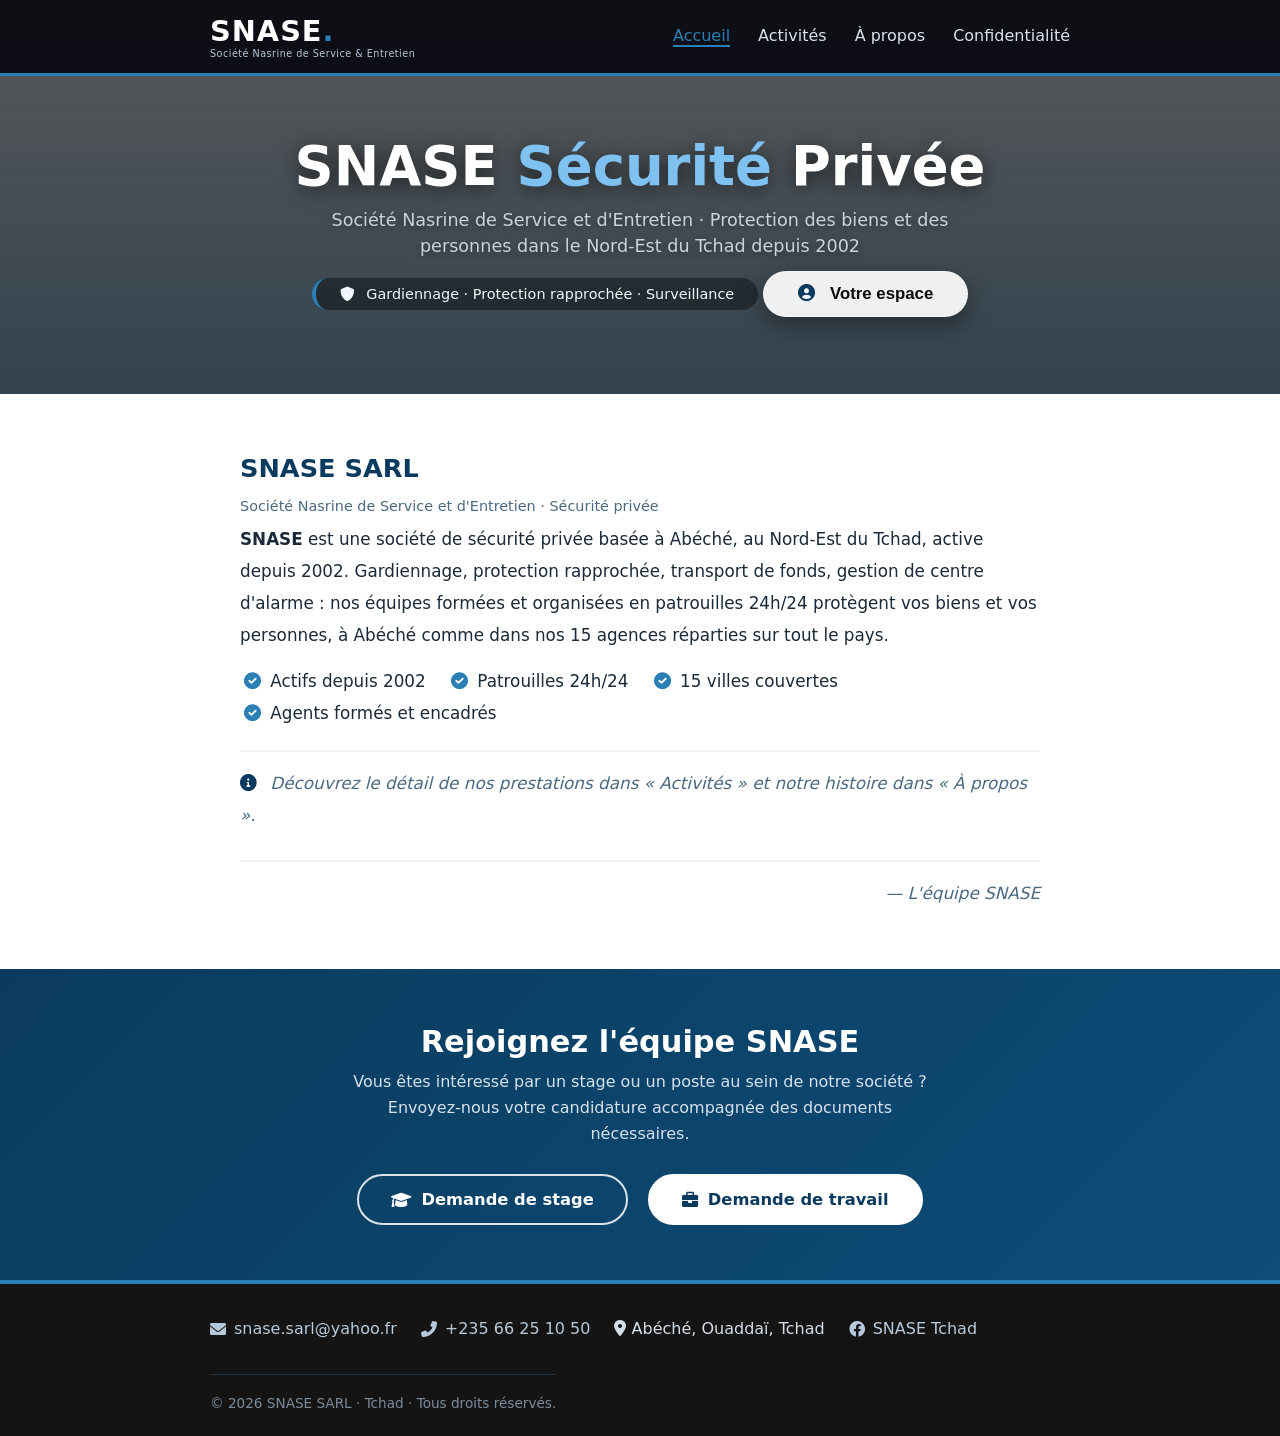
<file: index.html>
<!DOCTYPE html>
<html lang="fr">
<head>
    <meta charset="UTF-8" />
    <meta name="viewport" content="width=device-width, initial-scale=1.0, maximum-scale=1.5" />
    <title>SNASE SARL · Sécurité & Services Tchad</title>
    <link rel="stylesheet" href="https://cdnjs.cloudflare.com/ajax/libs/font-awesome/6.0.0-beta3/css/all.min.css" />
    <meta name="description" content="SNASE SARL, société de sécurité privée basée à Abéché, Tchad, active depuis 2002. Gardiennage, protection rapprochée, transport de fonds, centre d'alarme. 15 agences dans tout le pays." />
<link rel="canonical" href="https://www.snase.org/index.html" />
<meta name="robots" content="index, follow" />

<meta property="og:type" content="website" />
<meta property="og:title" content="SNASE SARL · Sécurité privée au Tchad depuis 2002" />
<meta property="og:description" content="Gardiennage, protection rapprochée, transport de fonds. 15 agences réparties sur tout le Tchad." />
<meta property="og:url" content="https://www.snase.org/index.html" />
<meta property="og:locale" content="fr_TD" />
<meta property="og:image" content="https://www.snase.org/images/icon.png" />

<link rel="icon" href="/favicon.ico" />
    <style>
        /* ===== RESET ===== */
        * {
            margin: 0;
            padding: 0;
            box-sizing: border-box;
        }
        body {
            font-family: 'Segoe UI', Roboto, system-ui, sans-serif;
            background: #ffffff;
            color: #1a2a38;
            min-height: 100vh;
            overflow-x: hidden;
        }
        a {
            text-decoration: none;
            color: inherit;
        }
        .container {
            max-width: 900px;
            margin: 0 auto;
            padding: 0 20px;
        }

        :root {
            --bleu-snase: #0a3b5e;
            --bleu-clair: #2a7fb5;
            --noir: #0b0b0f;
            --blanc: #ffffff;
        }

        /* ============================================================
                   HERO AVEC PETIT BACKGROUND IMAGE
                   ============================================================ */
        .hero-bg {
            background: linear-gradient(rgba(0, 0, 0, 0.65), rgba(0, 20, 35, 0.80)),
                        url('https://images.unsplash.com/photo-1504384308090-c894fdcc538d?ixlib=rb-4.0.3&auto=format&fit=crop&w=1600&q=80') center/cover no-repeat;
            background-size: cover;
            background-position: center;
        }

        /* ===== NAVBAR ===== */
        .navbar {
            background: rgba(8, 8, 16, 0.92);
            backdrop-filter: blur(6px);
            padding: 14px 0;
            border-bottom: 3px solid var(--bleu-clair);
            position: sticky;
            top: 0;
            z-index: 1000;
        }
        .navbar .container {
            display: flex;
            justify-content: space-between;
            align-items: center;
        }
        .logo {
            font-size: 1.8rem;
            font-weight: 700;
            color: white;
            letter-spacing: 1px;
        }
        .logo span {
            color: var(--bleu-clair);
        }
        .logo small {
            font-size: 0.6rem;
            font-weight: 400;
            color: #b6c9db;
            display: block;
            letter-spacing: 0.5px;
        }

        .nav-links-desktop {
            display: flex;
            gap: 28px;
            font-weight: 500;
            color: #d6e2ed;
        }
        .nav-links-desktop a {
            transition: color 0.2s;
            font-size: 1rem;
        }
        .nav-links-desktop a:hover {
            color: white;
        }
        .nav-links-desktop a.active {
            color: var(--bleu-clair);
            border-bottom: 2px solid var(--bleu-clair);
        }

        .hamburger {
            display: none;
            flex-direction: column;
            gap: 5px;
            cursor: pointer;
            background: transparent;
            border: none;
            padding: 8px 4px;
            z-index: 1001;
        }
        .hamburger span {
            display: block;
            width: 28px;
            height: 3px;
            background: white;
            border-radius: 4px;
            transition: 0.3s ease;
        }

        /* ===== DRAWER ===== */
        .drawer-overlay {
            position: fixed;
            top: 0;
            left: 0;
            width: 100%;
            height: 100%;
            background: rgba(0, 0, 0, 0.6);
            backdrop-filter: blur(4px);
            z-index: 2000;
            opacity: 0;
            visibility: hidden;
            transition: opacity 0.3s ease, visibility 0.3s ease;
        }
        .drawer-overlay.active {
            opacity: 1;
            visibility: visible;
        }

        .drawer {
            position: fixed;
            top: 0;
            left: -340px;
            width: 320px;
            height: 100%;
            background: rgba(8, 12, 22, 0.98);
            backdrop-filter: blur(16px);
            box-shadow: 4px 0 40px rgba(0, 0, 0, 0.8);
            z-index: 2001;
            padding: 40px 28px 30px;
            transition: left 0.35s cubic-bezier(0.4, 0, 0.2, 1);
            display: flex;
            flex-direction: column;
            border-right: 3px solid var(--bleu-clair);
        }
        .drawer.open {
            left: 0;
        }

        .drawer .drawer-header {
            display: flex;
            justify-content: space-between;
            align-items: center;
            margin-bottom: 32px;
            padding-bottom: 16px;
            border-bottom: 2px solid rgba(42, 127, 181, 0.2);
        }
        .drawer .drawer-header .drawer-logo {
            font-size: 1.6rem;
            font-weight: 700;
            color: white;
        }
        .drawer .drawer-header .drawer-logo span {
            color: var(--bleu-clair);
        }
        .drawer .drawer-close {
            font-size: 2.2rem;
            color: white;
            cursor: pointer;
            background: transparent;
            border: none;
            transition: transform 0.2s;
        }
        .drawer .drawer-close:hover {
            transform: rotate(90deg);
        }

        .drawer .drawer-links {
            display: flex;
            flex-direction: column;
            gap: 8px;
            flex: 1;
        }
        .drawer .drawer-links a {
            color: #c8d6e5;
            font-size: 1.15rem;
            font-weight: 500;
            padding: 14px 16px;
            border-radius: 12px;
            transition: background 0.2s, color 0.2s, padding-left 0.2s;
            display: flex;
            align-items: center;
            gap: 14px;
        }
        .drawer .drawer-links a i {
            width: 24px;
            color: var(--bleu-clair);
            font-size: 1.2rem;
        }
        .drawer .drawer-links a:hover {
            background: rgba(42, 127, 181, 0.15);
            color: white;
            padding-left: 22px;
        }
        .drawer .drawer-links a.active {
            background: rgba(42, 127, 181, 0.2);
            color: var(--bleu-clair);
        }

        .drawer .drawer-footer {
            margin-top: auto;
            padding-top: 20px;
            border-top: 1px solid rgba(255, 255, 255, 0.06);
            color: #7a8b9c;
        }
        .drawer .drawer-footer .drawer-contact {
            font-size: 0.85rem;
            line-height: 1.8;
        }
        .drawer .drawer-footer .drawer-contact i {
            width: 20px;
            color: var(--bleu-clair);
        }
        .drawer .drawer-footer .drawer-social {
            display: flex;
            gap: 18px;
            margin-top: 12px;
        }
        .drawer .drawer-footer .drawer-social a {
            color: #b6c9db;
            font-size: 1.4rem;
            transition: color 0.2s, transform 0.2s;
        }
        .drawer .drawer-footer .drawer-social a:hover {
            color: var(--bleu-clair);
            transform: scale(1.1);
        }

        /* ============================================================
                   HERO : background image + texte + bouton espace
                   ============================================================ */
        .hero {
            padding: 60px 0 60px;
        }
        .hero-content {
            text-align: center;
            color: white;
            max-width: 800px;
            margin: 0 auto;
        }
        .hero-content h1 {
            font-size: 3.4rem;
            font-weight: 700;
            line-height: 1.15;
            text-shadow: 0 4px 20px rgba(0, 0, 0, 0.6);
            margin-bottom: 4px;
        }
        .hero-content h1 .highlight {
            color: #7fc1f0;
        }
        .hero-content .sous-titre {
            font-size: 1.1rem;
            opacity: 0.9;
            text-shadow: 0 2px 10px rgba(0, 0, 0, 0.5);
            line-height: 1.5;
            max-width: 650px;
            margin: 8px auto 12px;
            color: #d6e2ed;
        }
        .hero-badge {
            display: inline-block;
            background: rgba(0, 0, 0, 0.4);
            backdrop-filter: blur(4px);
            padding: 8px 24px;
            border-radius: 60px;
            border-left: 4px solid var(--bleu-clair);
            font-weight: 400;
            font-size: 0.9rem;
            color: #f0f6fc;
            margin-bottom: 24px;
        }

        .btn-espace-hero {
            display: inline-block;
            background: rgba(255, 255, 255, 0.92);
            backdrop-filter: blur(6px);
            color: var(--noir);
            border: 1px solid rgba(255, 255, 255, 0.3);
            padding: 12px 34px;
            border-radius: 60px;
            font-weight: 600;
            font-size: 1.05rem;
            cursor: pointer;
            transition: all 0.2s;
            box-shadow: 0 8px 24px rgba(0, 0, 0, 0.4);
        }
        .btn-espace-hero i {
            margin-right: 10px;
            color: var(--bleu-snase);
        }
        .btn-espace-hero:hover {
            background: white;
            transform: scale(1.03);
            box-shadow: 0 12px 32px rgba(0, 0, 0, 0.6);
        }

        /* ============================================================
                   CONTENU TEXTUEL : PUR TEXTE, SANS DIVS STYLISÉES
                   ============================================================ */
        .contenu-texte {
            padding: 50px 0 60px;
            background: #ffffff;
        }

        .contenu-texte .texte-content {
            max-width: 800px;
            margin: 0 auto;
            color: #1a2a38;
            line-height: 1.9;
            font-size: 1.05rem;
        }

        .contenu-texte .texte-content .nom-complet {
            font-size: 1.6rem;
            font-weight: 700;
            color: var(--bleu-snase);
            margin-bottom: 4px;
        }

        .contenu-texte .texte-content .nom-complet small {
            font-weight: 400;
            font-size: 0.9rem;
            color: #4a6a82;
            display: block;
        }

        .contenu-texte .texte-content h2 {
            font-size: 1.6rem;
            color: var(--bleu-snase);
            margin-top: 30px;
            margin-bottom: 12px;
            font-weight: 600;
        }

        .contenu-texte .texte-content p {
            margin-bottom: 14px;
        }

        .contenu-texte .texte-content ul {
            margin: 10px 0 16px 24px;
            list-style: none;
        }

        .contenu-texte .texte-content ul li {
            position: relative;
            padding-left: 20px;
            margin-bottom: 6px;
        }

        .contenu-texte .texte-content ul li::before {
            content: "▸";
            position: absolute;
            left: 0;
            color: var(--bleu-clair);
            font-weight: 700;
        }

        .contenu-texte .texte-content .caracteristiques {
            margin: 10px 0 16px;
            padding-left: 4px;
        }

        .contenu-texte .texte-content .caracteristiques span {
            display: inline-block;
            margin-right: 20px;
            font-weight: 500;
        }

        .contenu-texte .texte-content .caracteristiques span i {
            color: var(--bleu-clair);
            margin-right: 4px;
        }

        .contenu-texte .texte-content .info-fin {
            margin-top: 20px;
            padding-top: 16px;
            border-top: 2px solid #eef2f7;
            color: #4a6a82;
            font-style: italic;
        }

        .contenu-texte .texte-content .signature {
            margin-top: 28px;
            padding-top: 16px;
            border-top: 2px solid #eef2f7;
            font-style: italic;
            color: #4a6a82;
            text-align: right;
        }

        /* ============================================================
                   SECTION CANDIDATURE (STAGE / EMPLOI) — NOUVEAU
                   ============================================================ */
        .candidature-section {
            background: linear-gradient(135deg, var(--bleu-snase), #0d4d78);
            padding: 55px 0;
        }
        .candidature-section .container {
            text-align: center;
        }
        .candidature-section h2 {
            color: white;
            font-size: 1.9rem;
            font-weight: 700;
            margin-bottom: 10px;
        }
        .candidature-section p {
            color: #d6e2ed;
            max-width: 600px;
            margin: 0 auto 28px;
            font-size: 1rem;
            line-height: 1.6;
        }
        .candidature-buttons {
            display: flex;
            justify-content: center;
            gap: 20px;
            flex-wrap: wrap;
        }
        .btn-candidature {
            display: inline-flex;
            align-items: center;
            gap: 10px;
            padding: 14px 32px;
            border-radius: 60px;
            font-weight: 600;
            font-size: 1.02rem;
            cursor: pointer;
            transition: all 0.2s;
            border: 2px solid rgba(255, 255, 255, 0.85);
        }
        .btn-candidature.stage {
            background: transparent;
            color: white;
        }
        .btn-candidature.stage:hover {
            background: rgba(255, 255, 255, 0.12);
            transform: scale(1.03);
        }
        .btn-candidature.emploi {
            background: white;
            color: var(--bleu-snase);
            border-color: white;
        }
        .btn-candidature.emploi:hover {
            background: #f0f6fc;
            transform: scale(1.03);
            box-shadow: 0 10px 26px rgba(0, 0, 0, 0.3);
        }

        /* ============================================================
                   FOOTER
                   ============================================================ */
        .footer {
            background: rgba(0, 0, 0, 0.92);
            backdrop-filter: blur(5px);
            color: #d4dee8;
            padding: 35px 0 25px;
            border-top: 4px solid var(--bleu-clair);
        }
        .footer .container {
            display: flex;
            flex-wrap: wrap;
            justify-content: space-between;
            align-items: center;
            gap: 20px;
        }
        .footer-info {
            display: flex;
            flex-wrap: wrap;
            gap: 24px;
            align-items: center;
        }
        .footer-info a {
            color: #b6c9db;
            transition: 0.2s;
            display: inline-flex;
            align-items: center;
            gap: 8px;
        }
        .footer-info a:hover {
            color: white;
        }
        .footer-social {
            display: flex;
            gap: 20px;
        }
        .footer-social a {
            font-size: 1.7rem;
            color: #bbc9d6;
            transition: 0.2s;
        }
        .footer-social a:hover {
            color: var(--bleu-clair);
            transform: scale(1.1);
        }
        .footer-copy {
            width: 100%;
            text-align: center;
            margin-top: 16px;
            font-size: 0.85rem;
            border-top: 1px solid #25323f;
            padding-top: 20px;
            color: #7a8b9c;
        }

        /* ============================================================
                   RESPONSIVE
                   ============================================================ */
        @media (max-width: 768px) {
            .hamburger {
                display: flex;
            }
            .nav-links-desktop {
                display: none;
            }
            .hero-content h1 {
                font-size: 2.4rem;
            }
            .hero-content .sous-titre {
                font-size: 1rem;
            }
            .btn-espace-hero {
                padding: 10px 22px;
                font-size: 0.95rem;
            }
            .contenu-texte .texte-content {
                font-size: 0.95rem;
            }
            .contenu-texte .texte-content .nom-complet {
                font-size: 1.3rem;
            }
            .contenu-texte .texte-content h2 {
                font-size: 1.3rem;
            }
            .drawer {
                width: 290px;
                left: -310px;
            }
            .candidature-section h2 {
                font-size: 1.5rem;
            }
        }

        @media (max-width: 480px) {
            .hero-content h1 {
                font-size: 1.8rem;
            }
            .hero-content .sous-titre {
                font-size: 0.9rem;
            }
            .btn-espace-hero {
                padding: 8px 16px;
                font-size: 0.85rem;
            }
            .contenu-texte .texte-content {
                font-size: 0.9rem;
            }
            .contenu-texte .texte-content .nom-complet {
                font-size: 1.1rem;
            }
            .contenu-texte .texte-content h2 {
                font-size: 1.1rem;
            }
            .contenu-texte .texte-content ul {
                margin-left: 16px;
            }
            .contenu-texte .texte-content .caracteristiques span {
                display: block;
                margin-right: 0;
                margin-bottom: 4px;
            }
            .footer .container {
                flex-direction: column;
                align-items: center;
                text-align: center;
            }
            .footer-info {
                justify-content: center;
            }
            .drawer {
                width: 270px;
                left: -290px;
                padding: 28px 18px 24px;
            }
            .candidature-buttons {
                flex-direction: column;
                align-items: center;
            }
            .btn-candidature {
                width: 100%;
                max-width: 280px;
                justify-content: center;
            }
        }

        @media (min-width: 769px) {
            .drawer-overlay,
            .drawer {
                display: none !important;
            }
        }
    </style>
</head>
<body>

    <!-- ===== WRAPPER AVEC BACKGROUND IMAGE POUR LE HERO ===== -->
    <div class="hero-bg">

        <!-- ===== NAVBAR ===== -->
        <nav class="navbar">
            <div class="container">
                <div class="logo">
                    SNASE<span>.</span>
                    <small>Société Nasrine de Service &amp; Entretien</small>
                </div>
                <div class="nav-links-desktop">
                    <a href="index.html" class="active">Accueil</a>
                    <a href="activites.html">Activités</a>
                    <a href="apropos.html">À propos</a>
                    <a href="confidentialite.html">Confidentialité</a>
                </div>
                <button class="hamburger" id="hamburgerBtn" aria-label="Ouvrir le menu">
                    <span></span>
                    <span></span>
                    <span></span>
                </button>
            </div>
        </nav>

        <!-- ===== OVERLAY ===== -->
        <div class="drawer-overlay" id="drawerOverlay"></div>

        <!-- ===== DRAWER ===== -->
        <div class="drawer" id="drawer">
            <div class="drawer-header">
                <span class="drawer-logo">SNASE<span>.</span></span>
                <button class="drawer-close" id="drawerClose">&times;</button>
            </div>
            <div class="drawer-links">
                <a href="index.html" class="active"><i class="fas fa-home"></i> Accueil</a>
                <a href="activites.html"><i class="fas fa-shield-alt"></i> Activités</a>
                <a href="apropos.html"><i class="fas fa-info-circle"></i> À propos</a>
                <a href="confidentialite.html"><i class="fas fa-lock"></i> Confidentialité</a>
            </div>
            <div class="drawer-footer">
                <div class="drawer-contact">
                    <div><a href="mailto:snase.sarl@yahoo.fr"><i class="fas fa-envelope"></i> snase.sarl@yahoo.fr</a></div>
                    <div><a href="tel:+23566251050"><i class="fas fa-phone-alt"></i> +235 66 25 10 50</a></div>
                </div>
                <div class="drawer-social">
                    <a href="https://www.facebook.com/Snasesarl/"><i class="fab fa-facebook"></i></a>
                    
                   
                </div>
            </div>
        </div>

        <!-- ============================================================
                   HERO : background image + titre + bouton espace
                   ============================================================ -->
        <section class="hero">
            <div class="container hero-content">
                <h1>SNASE <span class="highlight">Sécurité</span> Privée</h1>
                <p class="sous-titre">
                    Société Nasrine de Service et d'Entretien · Protection des biens et des personnes
                    dans le Nord-Est du Tchad depuis 2002
                </p>
                <div class="hero-badge">
                    <i class="fas fa-shield-alt" style="margin-right: 8px;"></i>
                    Gardiennage · Protection rapprochée · Surveillance
                </div>
                <button class="btn-espace-hero" onclick="window.location.href='attendance.html'">
                    <i class="fas fa-user-circle"></i> Votre espace
                </button>
            </div>
        </section>

    </div>
    <!-- ===== FIN hero-bg ===== -->

    <!-- ============================================================
               CONTENU TEXTUEL : PUR TEXTE, SANS DIVS STYLISÉES
               ============================================================ -->
    <section class="contenu-texte">
        <div class="container">
            <div class="texte-content">

                <div class="nom-complet">
                    SNASE SARL
                    <small>Société Nasrine de Service et d'Entretien · Sécurité privée</small>
                </div>

                <p>
                    <strong>SNASE</strong> est une société de sécurité privée basée à Abéché, au
                    Nord-Est du Tchad, active depuis 2002. Gardiennage, protection rapprochée,
                    transport de fonds, gestion de centre d'alarme : nos équipes formées et
                    organisées en patrouilles 24h/24 protègent vos biens et vos personnes,
                    à Abéché comme dans nos 15 agences réparties sur tout le pays.
                </p>

                <div class="caracteristiques">
                    <span><i class="fas fa-check-circle"></i> Actifs depuis 2002</span>
                    <span><i class="fas fa-check-circle"></i> Patrouilles 24h/24</span>
                    <span><i class="fas fa-check-circle"></i> 15 villes couvertes</span>
                    <span><i class="fas fa-check-circle"></i> Agents formés et encadrés</span>
                </div>

                <div class="info-fin">
                    <i class="fas fa-info-circle" style="color: var(--bleu-snase); margin-right: 8px;"></i>
                    Découvrez le détail de nos prestations dans « Activités » et notre histoire dans « À propos ».
                </div>

                <div class="signature">
                    — L'équipe SNASE
                </div>

            </div>
        </div>
    </section>

    <!-- ============================================================
               SECTION CANDIDATURE : DEMANDE DE STAGE / DEMANDE DE TRAVAIL
               ============================================================ -->
    <section class="candidature-section">
        <div class="container">
            <h2>Rejoignez l'équipe SNASE</h2>
            <p>
                Vous êtes intéressé par un stage ou un poste au sein de notre société ?
                Envoyez-nous votre candidature accompagnée des documents nécessaires.
            </p>
            <div class="candidature-buttons">
                <a href="demande-stage.html" class="btn-candidature stage">
                    <i class="fas fa-graduation-cap"></i> Demande de stage
                </a>
                <a href="demande-emploi.html" class="btn-candidature emploi">
                    <i class="fas fa-briefcase"></i> Demande de travail
                </a>
            </div>
        </div>
    </section>

    <!-- ===== FOOTER ===== -->
    <footer class="footer">
        <div class="container">
            <div class="footer-info">
                <a href="mailto:snase.sarl@yahoo.fr"><i class="fas fa-envelope"></i> snase.sarl@yahoo.fr</a>
                <a href="tel:+23566251050"><i class="fas fa-phone-alt"></i> +235 66 25 10 50</a>
                <span><i class="fas fa-map-marker-alt"></i> Abéché, Ouaddaï, Tchad</span>
                <a href="https://www.facebook.com/Snasesarl/"><i class="fab fa-facebook"></i> SNASE Tchad</a>
            </div>
            <div class="footer-social">
               
                
            <div class="footer-copy">
                &copy; 2026 SNASE SARL · Tchad · Tous droits réservés.
            </div>
        </div>
    </footer>

    <script>
        // ===== DRAWER =====
        const hamburger = document.getElementById('hamburgerBtn');
        const drawer = document.getElementById('drawer');
        const overlay = document.getElementById('drawerOverlay');
        const closeBtn = document.getElementById('drawerClose');

        function openDrawer() {
            drawer.classList.add('open');
            overlay.classList.add('active');
            document.body.style.overflow = 'hidden';
        }

        function closeDrawer() {
            drawer.classList.remove('open');
            overlay.classList.remove('active');
            document.body.style.overflow = '';
        }

        hamburger.addEventListener('click', openDrawer);
        closeBtn.addEventListener('click', closeDrawer);
        overlay.addEventListener('click', closeDrawer);
        document.addEventListener('keydown', function(e) {
            if (e.key === 'Escape') closeDrawer();
        });
    </script>

</body>
</html>
</file>
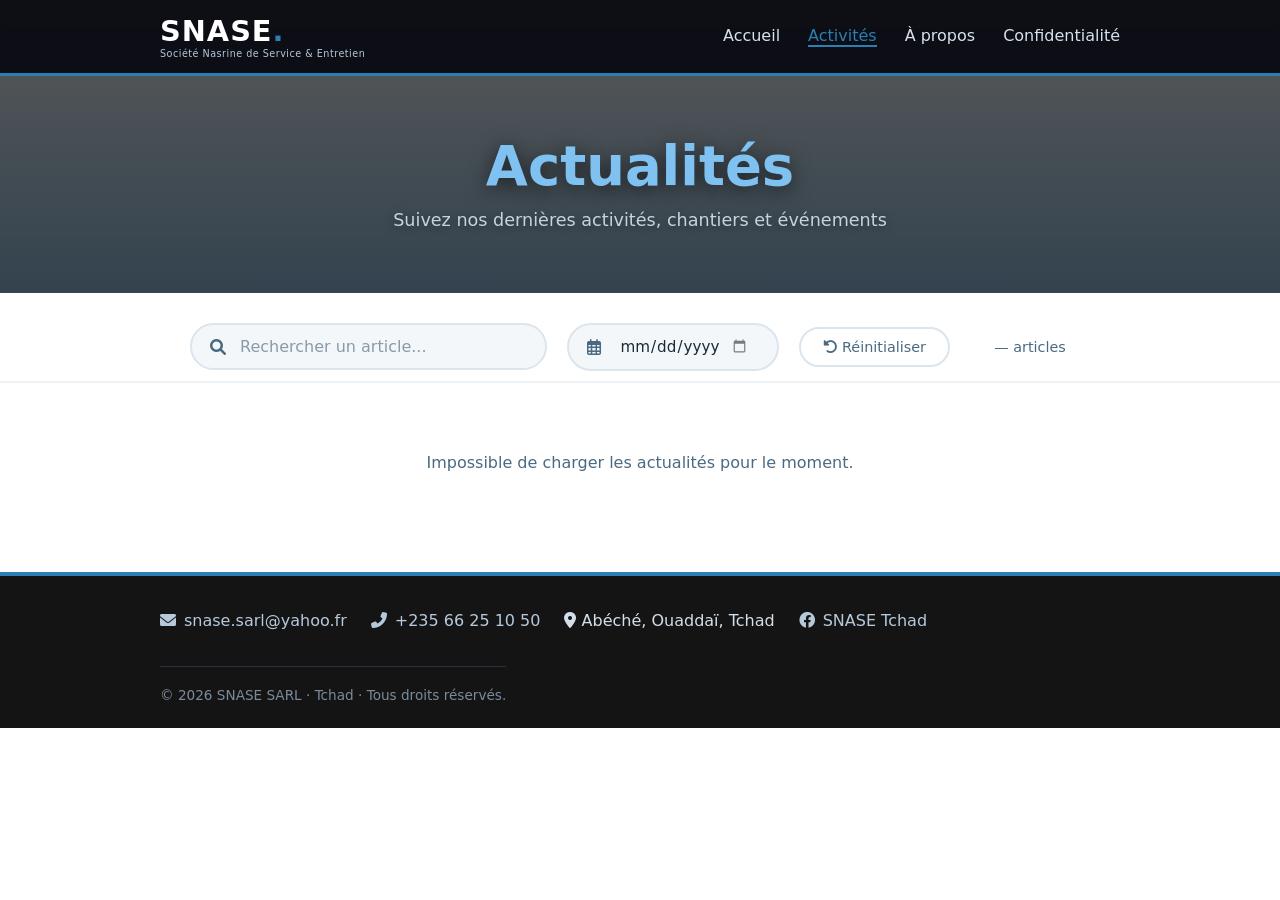
<file: activites.html>
<!DOCTYPE html>
<html lang="fr">
<head>
    <meta charset="UTF-8" />
    <meta name="viewport" content="width=device-width, initial-scale=1.0, maximum-scale=1.5" />
    <title>SNASE · Actualités</title>
    <link rel="stylesheet" href="https://cdnjs.cloudflare.com/ajax/libs/font-awesome/6.0.0-beta3/css/all.min.css" />
    <meta name="description" content="Découvrez les activités de SNASE SARL : gardiennage, patrouilles 24h/24, protection rapprochée et chantiers de sécurité au Tchad." />
<link rel="canonical" href="https://www.snase.org/activites.html" />
<meta name="robots" content="index, follow" />
<meta property="og:title" content="Activités · SNASE SARL" />
<meta property="og:description" content="Actualités et activités de la société de sécurité SNASE au Tchad." />
<meta property="og:url" content="https://www.snase.org/activites.html" />
<meta property="og:image" content="https://www.snase.org/images/icon.png" />
<link rel="icon" href="/favicon.ico" />
    <style>
        * {
            margin: 0;
            padding: 0;
            box-sizing: border-box;
        }
        body {
            font-family: 'Segoe UI', Roboto, system-ui, sans-serif;
            background: #ffffff;
            color: #1a2a38;
            min-height: 100vh;
            overflow-x: hidden;
        }
        a {
            text-decoration: none;
            color: inherit;
        }
        .container {
            max-width: 1000px;
            margin: 0 auto;
            padding: 0 20px;
        }

        :root {
            --bleu-snase: #0a3b5e;
            --bleu-clair: #2a7fb5;
            --noir: #0b0b0f;
            --blanc: #ffffff;
        }

        .hero-bg {
            background: linear-gradient(rgba(0, 0, 0, 0.65), rgba(0, 20, 35, 0.80)),
                        url('https://images.unsplash.com/photo-1504711434969-e33886168f5c?ixlib=rb-4.0.3&auto=format&fit=crop&w=1600&q=80') center/cover no-repeat;
            background-size: cover;
            background-position: center;
        }

        .navbar {
            background: rgba(8, 8, 16, 0.92);
            backdrop-filter: blur(6px);
            padding: 14px 0;
            border-bottom: 3px solid var(--bleu-clair);
            position: sticky;
            top: 0;
            z-index: 1000;
        }
        .navbar .container {
            display: flex;
            justify-content: space-between;
            align-items: center;
        }
        .logo {
            font-size: 1.8rem;
            font-weight: 700;
            color: white;
            letter-spacing: 1px;
        }
        .logo span {
            color: var(--bleu-clair);
        }
        .logo small {
            font-size: 0.6rem;
            font-weight: 400;
            color: #b6c9db;
            display: block;
            letter-spacing: 0.5px;
        }

        .nav-links-desktop {
            display: flex;
            gap: 28px;
            font-weight: 500;
            color: #d6e2ed;
        }
        .nav-links-desktop a {
            transition: color 0.2s;
            font-size: 1rem;
        }
        .nav-links-desktop a:hover {
            color: white;
        }
        .nav-links-desktop a.active {
            color: var(--bleu-clair);
            border-bottom: 2px solid var(--bleu-clair);
        }

        .hamburger {
            display: none;
            flex-direction: column;
            gap: 5px;
            cursor: pointer;
            background: transparent;
            border: none;
            padding: 8px 4px;
            z-index: 1001;
        }
        .hamburger span {
            display: block;
            width: 28px;
            height: 3px;
            background: white;
            border-radius: 4px;
            transition: 0.3s ease;
        }

        .drawer-overlay {
            position: fixed;
            top: 0;
            left: 0;
            width: 100%;
            height: 100%;
            background: rgba(0, 0, 0, 0.6);
            backdrop-filter: blur(4px);
            z-index: 2000;
            opacity: 0;
            visibility: hidden;
            transition: opacity 0.3s ease, visibility 0.3s ease;
        }
        .drawer-overlay.active {
            opacity: 1;
            visibility: visible;
        }

        .drawer {
            position: fixed;
            top: 0;
            left: -340px;
            width: 320px;
            height: 100%;
            background: rgba(8, 12, 22, 0.98);
            backdrop-filter: blur(16px);
            box-shadow: 4px 0 40px rgba(0, 0, 0, 0.8);
            z-index: 2001;
            padding: 40px 28px 30px;
            transition: left 0.35s cubic-bezier(0.4, 0, 0.2, 1);
            display: flex;
            flex-direction: column;
            border-right: 3px solid var(--bleu-clair);
        }
        .drawer.open {
            left: 0;
        }

        .drawer .drawer-header {
            display: flex;
            justify-content: space-between;
            align-items: center;
            margin-bottom: 32px;
            padding-bottom: 16px;
            border-bottom: 2px solid rgba(42, 127, 181, 0.2);
        }
        .drawer .drawer-header .drawer-logo {
            font-size: 1.6rem;
            font-weight: 700;
            color: white;
        }
        .drawer .drawer-header .drawer-logo span {
            color: var(--bleu-clair);
        }
        .drawer .drawer-close {
            font-size: 2.2rem;
            color: white;
            cursor: pointer;
            background: transparent;
            border: none;
            transition: transform 0.2s;
        }
        .drawer .drawer-close:hover {
            transform: rotate(90deg);
        }

        .drawer .drawer-links {
            display: flex;
            flex-direction: column;
            gap: 8px;
            flex: 1;
        }
        .drawer .drawer-links a {
            color: #c8d6e5;
            font-size: 1.15rem;
            font-weight: 500;
            padding: 14px 16px;
            border-radius: 12px;
            transition: background 0.2s, color 0.2s, padding-left 0.2s;
            display: flex;
            align-items: center;
            gap: 14px;
        }
        .drawer .drawer-links a i {
            width: 24px;
            color: var(--bleu-clair);
            font-size: 1.2rem;
        }
        .drawer .drawer-links a:hover {
            background: rgba(42, 127, 181, 0.15);
            color: white;
            padding-left: 22px;
        }
        .drawer .drawer-links a.active {
            background: rgba(42, 127, 181, 0.2);
            color: var(--bleu-clair);
        }

        .drawer .drawer-footer {
            margin-top: auto;
            padding-top: 20px;
            border-top: 1px solid rgba(255, 255, 255, 0.06);
            color: #7a8b9c;
        }
        .drawer .drawer-footer .drawer-contact {
            font-size: 0.85rem;
            line-height: 1.8;
        }
        .drawer .drawer-footer .drawer-contact i {
            width: 20px;
            color: var(--bleu-clair);
        }
        .drawer .drawer-footer .drawer-social {
            display: flex;
            gap: 18px;
            margin-top: 12px;
        }
        .drawer .drawer-footer .drawer-social a {
            color: #b6c9db;
            font-size: 1.4rem;
            transition: color 0.2s, transform 0.2s;
        }
        .drawer .drawer-footer .drawer-social a:hover {
            color: var(--bleu-clair);
            transform: scale(1.1);
        }

        .hero {
            padding: 60px 0 60px;
        }
        .hero-content {
            text-align: center;
            color: white;
            max-width: 800px;
            margin: 0 auto;
        }
        .hero-content h1 {
            font-size: 3.4rem;
            font-weight: 700;
            line-height: 1.15;
            text-shadow: 0 4px 20px rgba(0, 0, 0, 0.6);
            margin-bottom: 4px;
        }
        .hero-content h1 .highlight {
            color: #7fc1f0;
        }
        .hero-content .sous-titre {
            font-size: 1.1rem;
            opacity: 0.9;
            text-shadow: 0 2px 10px rgba(0, 0, 0, 0.5);
            line-height: 1.5;
            max-width: 650px;
            margin: 8px auto 0;
            color: #d6e2ed;
        }

        /* ============================================================
                   FILTRES (recherche + date)
                   ============================================================ */
        .filtres {
            padding: 30px 0 10px;
            background: #ffffff;
            border-bottom: 2px solid #eef2f7;
        }

        .filtres .filtres-container {
            max-width: 900px;
            margin: 0 auto;
            display: flex;
            flex-wrap: wrap;
            gap: 16px 20px;
            align-items: center;
            justify-content: center;
        }

        .filtres .filtres-container .search-box {
            flex: 2 1 280px;
            display: flex;
            align-items: center;
            background: #f4f7fa;
            border: 2px solid #dce4ec;
            border-radius: 40px;
            padding: 0 18px;
            transition: border-color 0.2s;
        }

        .filtres .filtres-container .search-box:focus-within {
            border-color: var(--bleu-clair);
        }

        .filtres .filtres-container .search-box i {
            color: #4a6a82;
            font-size: 1rem;
        }

        .filtres .filtres-container .search-box input {
            border: none;
            background: transparent;
            padding: 12px 14px;
            font-size: 1rem;
            font-family: inherit;
            width: 100%;
            outline: none;
            color: #1a2a38;
        }

        .filtres .filtres-container .search-box input::placeholder {
            color: #8a9aa8;
        }

        .filtres .filtres-container .date-filter {
            display: flex;
            align-items: center;
            gap: 8px;
            background: #f4f7fa;
            border: 2px solid #dce4ec;
            border-radius: 40px;
            padding: 0 18px;
            transition: border-color 0.2s;
        }

        .filtres .filtres-container .date-filter:focus-within {
            border-color: var(--bleu-clair);
        }

        .filtres .filtres-container .date-filter i {
            color: #4a6a82;
            font-size: 1rem;
        }

        .filtres .filtres-container .date-filter input {
            border: none;
            background: transparent;
            padding: 12px 10px;
            font-size: 0.95rem;
            font-family: inherit;
            outline: none;
            color: #1a2a38;
            width: 150px;
        }

        .filtres .filtres-container .date-filter input::-webkit-calendar-picker-indicator {
            opacity: 0.5;
            cursor: pointer;
        }

        .filtres .filtres-container .btn-reset {
            background: transparent;
            border: 2px solid #dce4ec;
            border-radius: 40px;
            padding: 10px 22px;
            font-size: 0.9rem;
            font-weight: 500;
            cursor: pointer;
            color: #4a6a82;
            transition: all 0.2s;
            font-family: inherit;
        }

        .filtres .filtres-container .btn-reset:hover {
            background: var(--bleu-snase);
            color: white;
            border-color: var(--bleu-snase);
        }

        .filtres .filtres-container .result-count {
            font-size: 0.9rem;
            color: #4a6a82;
            font-weight: 500;
            min-width: 120px;
            text-align: center;
        }

        /* ============================================================
                   CONTENU NEWS
                   ============================================================ */
        .contenu-news {
            padding: 30px 0 60px;
            background: #ffffff;
        }

        .contenu-news .news-grid {
            display: flex;
            flex-direction: column;
            gap: 40px;
            max-width: 900px;
            margin: 0 auto;
        }

        .contenu-news .news-item {
            display: flex;
            flex-direction: column;
            gap: 6px;
            padding-bottom: 30px;
            border-bottom: 2px solid #eef2f7;
            transition: opacity 0.3s ease;
        }

        .contenu-news .news-item:last-child {
            border-bottom: none;
            padding-bottom: 0;
        }

        .contenu-news .news-item.hidden {
            display: none;
        }

        .contenu-news .news-item .news-image {
            width: 100%;
            height: 320px;
            object-fit: cover;
            background: #dce4ec;
            border-radius: 4px;
        }

        .contenu-news .news-item .news-date {
            font-size: 0.85rem;
            color: #4a6a82;
            margin-top: 8px;
        }

        .contenu-news .news-item .news-title {
            font-size: 1.8rem;
            font-weight: 700;
            color: var(--bleu-snase);
            margin: 2px 0 4px;
        }

        .contenu-news .news-item .news-excerpt {
            font-size: 1.05rem;
            line-height: 1.7;
            color: #1a2a38;
        }

        .contenu-news .news-item .news-excerpt strong {
            color: var(--bleu-snase);
        }

        .contenu-news .news-item .news-full {
            font-size: 1.05rem;
            line-height: 1.8;
            color: #1a2a38;
            margin-top: 6px;
        }

        .contenu-news .news-item .news-full p {
            margin-bottom: 10px;
        }

        .contenu-news .news-item .news-full ul {
            margin: 8px 0 10px 24px;
            list-style: none;
        }

        .contenu-news .news-item .news-full ul li {
            position: relative;
            padding-left: 20px;
            margin-bottom: 4px;
        }

        .contenu-news .news-item .news-full ul li::before {
            content: "▸";
            position: absolute;
            left: 0;
            color: var(--bleu-clair);
            font-weight: 700;
        }

        .contenu-news .news-item .news-tag {
            display: inline-block;
            background: var(--bleu-snase);
            color: white;
            font-size: 0.7rem;
            font-weight: 600;
            padding: 3px 14px;
            border-radius: 40px;
            letter-spacing: 0.3px;
            margin-top: 4px;
            align-self: flex-start;
        }

        .contenu-news .news-item .news-tag.activite {
            background: #2a7fb5;
        }
        .contenu-news .news-item .news-tag.event {
            background: #0a3b5e;
        }
        .contenu-news .news-item .news-tag.chantier {
            background: #1a6a3e;
        }

        .contenu-news .no-results {
            text-align: center;
            padding: 40px 0;
            font-size: 1.1rem;
            color: #4a6a82;
            display: none;
        }

        .contenu-news .no-results.show {
            display: block;
        }

        .contenu-news .loading-state {
            text-align: center;
            padding: 40px 0;
            font-size: 1rem;
            color: #4a6a82;
        }

        /* ============================================================
                   FOOTER
                   ============================================================ */
        .footer {
            background: rgba(0, 0, 0, 0.92);
            backdrop-filter: blur(5px);
            color: #d4dee8;
            padding: 35px 0 25px;
            border-top: 4px solid var(--bleu-clair);
        }
        .footer .container {
            display: flex;
            flex-wrap: wrap;
            justify-content: space-between;
            align-items: center;
            gap: 20px;
        }
        .footer-info {
            display: flex;
            flex-wrap: wrap;
            gap: 24px;
            align-items: center;
        }
        .footer-info a {
            color: #b6c9db;
            transition: 0.2s;
            display: inline-flex;
            align-items: center;
            gap: 8px;
        }
        .footer-info a:hover {
            color: white;
        }
        .footer-social {
            display: flex;
            gap: 20px;
        }
        .footer-social a {
            font-size: 1.7rem;
            color: #bbc9d6;
            transition: 0.2s;
        }
        .footer-social a:hover {
            color: var(--bleu-clair);
            transform: scale(1.1);
        }
        .footer-copy {
            width: 100%;
            text-align: center;
            margin-top: 16px;
            font-size: 0.85rem;
            border-top: 1px solid #25323f;
            padding-top: 20px;
            color: #7a8b9c;
        }

        /* ============================================================
                   RESPONSIVE
                   ============================================================ */
        @media (max-width: 768px) {
            .hamburger {
                display: flex;
            }
            .nav-links-desktop {
                display: none;
            }
            .hero-content h1 {
                font-size: 2.4rem;
            }
            .hero-content .sous-titre {
                font-size: 1rem;
            }
            .filtres .filtres-container {
                flex-direction: column;
                align-items: stretch;
            }
            .filtres .filtres-container .search-box {
                flex: 1 1 auto;
            }
            .filtres .filtres-container .date-filter input {
                width: 100%;
            }
            .filtres .filtres-container .btn-reset {
                align-self: center;
            }
            .contenu-news .news-item .news-image {
                height: 220px;
            }
            .contenu-news .news-item .news-title {
                font-size: 1.4rem;
            }
            .contenu-news .news-item .news-excerpt,
            .contenu-news .news-item .news-full {
                font-size: 0.95rem;
            }
            .drawer {
                width: 290px;
                left: -310px;
            }
        }

        @media (max-width: 480px) {
            .hero-content h1 {
                font-size: 1.8rem;
            }
            .hero-content .sous-titre {
                font-size: 0.9rem;
            }
            .filtres .filtres-container .search-box input {
                font-size: 0.9rem;
            }
            .filtres .filtres-container .date-filter input {
                font-size: 0.85rem;
            }
            .contenu-news .news-item .news-image {
                height: 170px;
            }
            .contenu-news .news-item .news-title {
                font-size: 1.2rem;
            }
            .contenu-news .news-item .news-excerpt,
            .contenu-news .news-item .news-full {
                font-size: 0.9rem;
            }
            .contenu-news .news-item .news-full ul {
                margin-left: 16px;
            }
            .footer .container {
                flex-direction: column;
                align-items: center;
                text-align: center;
            }
            .footer-info {
                justify-content: center;
            }
            .drawer {
                width: 270px;
                left: -290px;
                padding: 28px 18px 24px;
            }
        }

        @media (min-width: 769px) {
            .drawer-overlay,
            .drawer {
                display: none !important;
            }
        }
    </style>
</head>
<body>

    <div class="hero-bg">

        <nav class="navbar">
            <div class="container">
                <div class="logo">SNASE<span>.</span><small>Société Nasrine de Service &amp; Entretien</small></div>
                <div class="nav-links-desktop">
                    <a href="index.html">Accueil</a>
                    <a href="activites.html" class="active">Activités</a>
                    <a href="apropos.html">À propos</a>
                    <a href="confidentialite.html">Confidentialité</a>
                </div>
                <button class="hamburger" id="hamburgerBtn"><span></span><span></span><span></span></button>
            </div>
        </nav>

        <div class="drawer-overlay" id="drawerOverlay"></div>
        <div class="drawer" id="drawer">
            <div class="drawer-header">
                <span class="drawer-logo">SNASE<span>.</span></span>
                <button class="drawer-close" id="drawerClose">&times;</button>
            </div>
            <div class="drawer-links">
                <a href="index.html"><i class="fas fa-home"></i> Accueil</a>
                <a href="activites.html" class="active"><i class="fas fa-shield-alt"></i> Activités</a>
                <a href="apropos.html"><i class="fas fa-info-circle"></i> À propos</a>
                <a href="confidentialite.html"><i class="fas fa-lock"></i> Confidentialité</a>
            </div>
             <div class="drawer-footer">
                <div class="drawer-contact">
                   <div><a href="mailto:snase.sarl@yahoo.fr"><i class="fas fa-envelope"></i> snase.sarl@yahoo.fr</a></div>
                    <div><a href="tel:+23566251050"><i class="fas fa-phone-alt"></i> +235 66 25 10 50</a></div>
                </div>
                <div class="drawer-social">
                    <a href="https://www.facebook.com/Snasesarl/"><i class="fab fa-facebook"></i></a>
                    
                   
                </div>
            </div>
        </div>

        <section class="hero">
            <div class="container hero-content">
                <h1><span class="highlight">Actualités</span></h1>
                <p class="sous-titre">Suivez nos dernières activités, chantiers et événements</p>
            </div>
        </section>

    </div>

    <!-- ===== FILTRES ===== -->
    <section class="filtres">
        <div class="container">
            <div class="filtres-container">

                <!-- Recherche -->
                <div class="search-box">
                    <i class="fas fa-search"></i>
                    <input type="text" id="searchInput" placeholder="Rechercher un article..." />
                </div>

                <!-- Filtre date -->
                <div class="date-filter">
                    <i class="far fa-calendar-alt"></i>
                    <input type="date" id="dateInput" />
                </div>

                <!-- Bouton réinitialiser -->
                <button class="btn-reset" id="resetBtn"><i class="fas fa-undo-alt"></i> Réinitialiser</button>

                <!-- Nombre de résultats -->
                <span class="result-count" id="resultCount">— articles</span>

            </div>
        </div>
    </section>

    <!-- ===== CONTENU NEWS ===== -->
    <section class="contenu-news">
        <div class="container">

            <p class="loading-state" id="loadingState">Chargement des actualités…</p>

            <div class="news-grid" id="newsGrid"></div>

            <!-- Message "Aucun résultat" -->
            <div class="no-results" id="noResults">
                <i class="fas fa-search" style="font-size: 2rem; color: #dce4ec; display: block; margin-bottom: 10px;"></i>
                Aucun article ne correspond à vos critères de recherche.
            </div>

        </div>
    </section>

   <footer class="footer">
        <div class="container">
            <div class="footer-info">
                <a href="mailto:snase.sarl@yahoo.fr"><i class="fas fa-envelope"></i> snase.sarl@yahoo.fr</a>
                <a href="tel:+23566251050"><i class="fas fa-phone-alt"></i> +235 66 25 10 50</a>
                <span><i class="fas fa-map-marker-alt"></i> Abéché, Ouaddaï, Tchad</span>
                <a href="https://www.facebook.com/Snasesarl/"><i class="fab fa-facebook"></i> SNASE Tchad</a>
            </div>
            <div class="footer-social">
               
                
            <div class="footer-copy">
                &copy; 2026 SNASE SARL · Tchad · Tous droits réservés.
            </div>
        </div>
    </footer>

    <script>
        // Adresse de l'API Go. Ajuste si le backend est ailleurs.
        const API_BASE = "https://api.snase.org";

        // ===== DRAWER =====
        const hamburger = document.getElementById('hamburgerBtn');
        const drawer = document.getElementById('drawer');
        const overlay = document.getElementById('drawerOverlay');
        const closeBtn = document.getElementById('drawerClose');

        function openDrawer() {
            drawer.classList.add('open');
            overlay.classList.add('active');
            document.body.style.overflow = 'hidden';
        }

        function closeDrawer() {
            drawer.classList.remove('open');
            overlay.classList.remove('active');
            document.body.style.overflow = '';
        }

        hamburger.addEventListener('click', openDrawer);
        closeBtn.addEventListener('click', closeDrawer);
        overlay.addEventListener('click', closeDrawer);
        document.addEventListener('keydown', function(e) {
            if (e.key === 'Escape') closeDrawer();
        });

        // ============================================================
        // CHARGEMENT DES ARTICLES DEPUIS L'API
        // ============================================================
        const MONTHS_FR = [
            'janvier', 'février', 'mars', 'avril', 'mai', 'juin',
            'juillet', 'août', 'septembre', 'octobre', 'novembre', 'décembre',
        ];

        function formatDateFr(isoDate) {
            const [year, month, day] = isoDate.split('-').map(Number);
            if (!year || !month || !day) return isoDate;
            return `${day} ${MONTHS_FR[month - 1]} ${year}`;
        }

        const TAG_LABELS = { chantier: 'Chantier', activite: 'Activité', event: 'Événement' };

        let newsItems = [];

        async function loadNews() {
            const loadingState = document.getElementById('loadingState');
            try {
                const res = await fetch(`${API_BASE}/api/news`);
                if (!res.ok) throw new Error(`Erreur ${res.status}`);
                const articles = await res.json();
                loadingState.hidden = true;
                renderArticles(articles);
            } catch (err) {
                loadingState.textContent = "Impossible de charger les actualités pour le moment.";
            }
        }

        function renderArticles(articles) {
            const grid = document.getElementById('newsGrid');
            grid.innerHTML = '';

            articles.forEach((a) => {
                const article = document.createElement('article');
                article.className = 'news-item';
                article.dataset.date = a.publish_date;
                article.dataset.title = a.title || '';
                article.dataset.tag = a.tag || 'activite';

                const img = document.createElement('img');
                img.className = 'news-image';
                img.loading = 'lazy';
                img.alt = a.title || '';
                img.src = a.image_path
                    ? `${API_BASE}${a.image_path}`
                    : 'https://images.unsplash.com/photo-1521791136064-7986c2920216?ixlib=rb-4.0.3&auto=format&fit=crop&w=1200&q=80';

                const tagSpan = document.createElement('span');
                tagSpan.className = `news-tag ${a.tag || 'activite'}`;
                tagSpan.textContent = TAG_LABELS[a.tag] || 'Activité';

                const dateSpan = document.createElement('span');
                dateSpan.className = 'news-date';
                dateSpan.innerHTML = `<i class="far fa-calendar-alt"></i> ${formatDateFr(a.publish_date)}`;

                const title = document.createElement('h2');
                title.className = 'news-title';
                title.textContent = a.title || '';

                const excerpt = document.createElement('p');
                excerpt.className = 'news-excerpt';
                excerpt.textContent = a.excerpt || '';

                const full = document.createElement('div');
                full.className = 'news-full';

                let blocks = [];
                try {
                    blocks = JSON.parse(a.content_json || '{}').blocks || [];
                } catch (e) {
                    blocks = [];
                }

                blocks.forEach((block) => {
                    if (block.type === 'paragraph' && block.text) {
                        const p = document.createElement('p');
                        p.textContent = block.text;
                        full.appendChild(p);
                    } else if (block.type === 'list' && Array.isArray(block.items)) {
                        const ul = document.createElement('ul');
                        block.items.forEach((item) => {
                            if (!item) return;
                            const li = document.createElement('li');
                            li.textContent = item;
                            ul.appendChild(li);
                        });
                        full.appendChild(ul);
                    }
                });

                article.append(img, tagSpan, dateSpan, title, excerpt, full);
                grid.appendChild(article);
            });

            newsItems = document.querySelectorAll('.news-item');
            filterNews();
        }

        // ============================================================
        // FILTRES : RECHERCHE + DATE
        // ============================================================
        const searchInput = document.getElementById('searchInput');
        const dateInput = document.getElementById('dateInput');
        const resetBtn = document.getElementById('resetBtn');
        const resultCount = document.getElementById('resultCount');
        const noResults = document.getElementById('noResults');

        function filterNews() {
            const searchTerm = searchInput.value.toLowerCase().trim();
            const selectedDate = dateInput.value;

            let visibleCount = 0;

            newsItems.forEach((item) => {
                const title = item.dataset.title.toLowerCase();
                const tag = item.dataset.tag.toLowerCase();
                const date = item.dataset.date;

                let matchesSearch = true;
                if (searchTerm) {
                    matchesSearch = title.includes(searchTerm) || tag.includes(searchTerm);
                }

                let matchesDate = true;
                if (selectedDate) {
                    matchesDate = date === selectedDate;
                }

                const isVisible = matchesSearch && matchesDate;

                if (isVisible) {
                    item.classList.remove('hidden');
                    visibleCount++;
                } else {
                    item.classList.add('hidden');
                }
            });

            const total = newsItems.length;
            resultCount.textContent = visibleCount === total
                ? `${total} article${total > 1 ? 's' : ''}`
                : `${visibleCount} article${visibleCount > 1 ? 's' : ''} sur ${total}`;

            noResults.classList.toggle('show', total > 0 && visibleCount === 0);
        }

        searchInput.addEventListener('input', filterNews);
        dateInput.addEventListener('change', filterNews);

        resetBtn.addEventListener('click', function () {
            searchInput.value = '';
            dateInput.value = '';
            filterNews();
        });

        loadNews();
    </script>

</body>
</html>
</file>
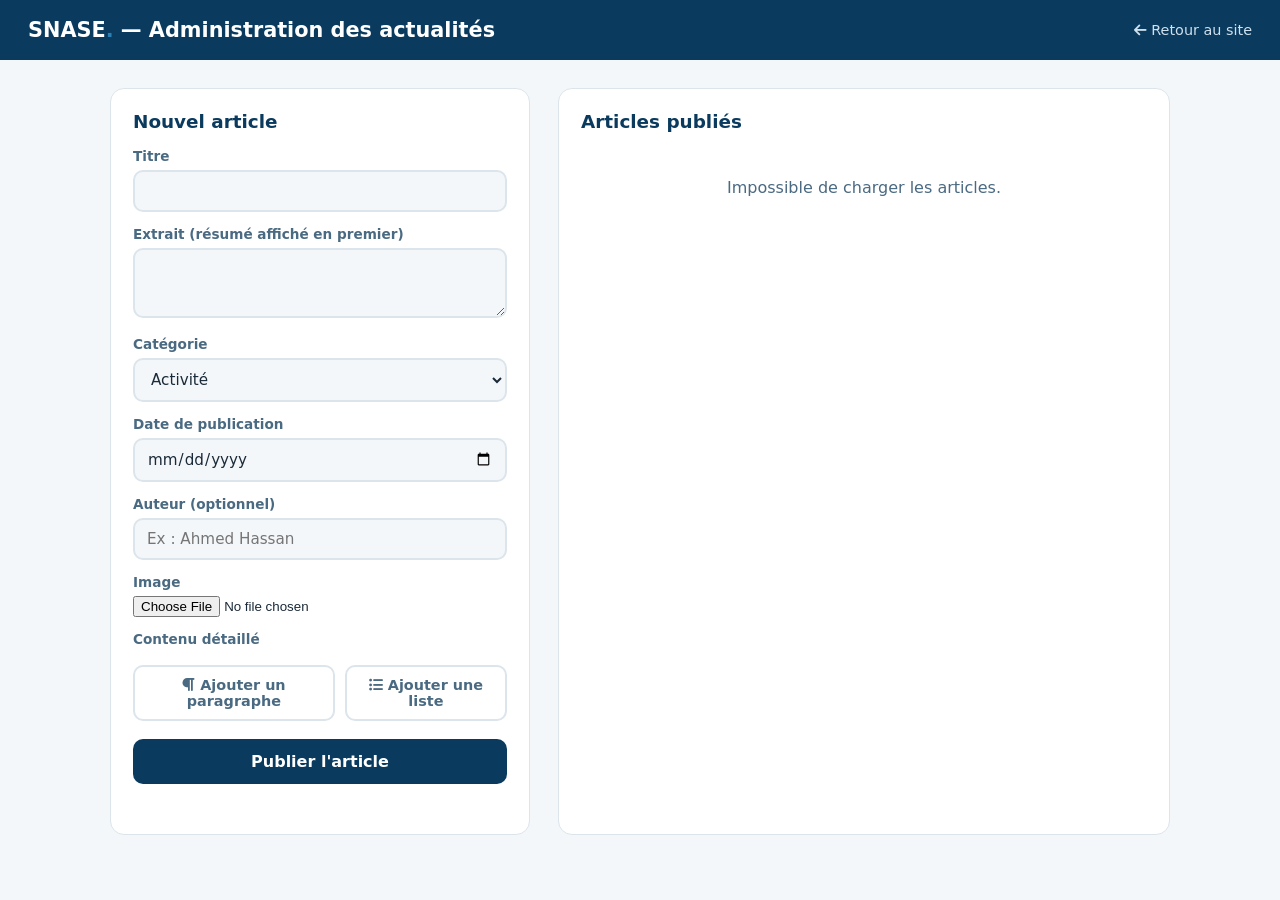
<file: admin-actualites.html>
<!DOCTYPE html>
<html lang="fr">
<head>
<meta charset="UTF-8" />
<meta name="viewport" content="width=device-width, initial-scale=1.0" />
<title>SNASE · Administration des actualités</title>
<link rel="stylesheet" href="https://cdnjs.cloudflare.com/ajax/libs/font-awesome/6.0.0-beta3/css/all.min.css" />
<meta name="robots" content="noindex, nofollow" />
<style>
    :root {
        --bleu-snase: #0a3b5e;
        --bleu-clair: #2a7fb5;
        --bg: #f4f7fa;
        --border: #dce4ec;
        --text: #1a2a38;
        --muted: #4a6a82;
        --danger: #c0392b;
    }
    * { margin: 0; padding: 0; box-sizing: border-box; }
    body {
        font-family: 'Segoe UI', Roboto, system-ui, sans-serif;
        background: var(--bg);
        color: var(--text);
    }
    a { color: inherit; text-decoration: none; }

    .topbar {
        background: var(--bleu-snase);
        color: white;
        padding: 18px 28px;
        display: flex;
        align-items: center;
        justify-content: space-between;
    }
    .topbar .logo { font-size: 1.3rem; font-weight: 700; }
    .topbar .logo span { color: var(--bleu-clair); }
    .topbar a.back { font-size: 0.9rem; color: #cfe0ee; }
    .topbar a.back:hover { color: white; }

    .layout {
        max-width: 1100px;
        margin: 0 auto;
        padding: 28px 20px 60px;
        display: grid;
        grid-template-columns: 420px 1fr;
        gap: 28px;
    }

    @media (max-width: 900px) {
        .layout { grid-template-columns: 1fr; }
    }

    .card {
        background: white;
        border: 1px solid var(--border);
        border-radius: 14px;
        padding: 22px;
    }
    .card h2 {
        font-size: 1.15rem;
        color: var(--bleu-snase);
        margin-bottom: 16px;
    }

    label {
        display: block;
        font-size: 0.85rem;
        font-weight: 600;
        color: var(--muted);
        margin: 14px 0 6px;
    }
    label:first-of-type { margin-top: 0; }

    input[type="text"], input[type="date"], textarea, select {
        width: 100%;
        border: 2px solid var(--border);
        border-radius: 10px;
        padding: 10px 12px;
        font-size: 0.95rem;
        font-family: inherit;
        color: var(--text);
        background: var(--bg);
    }
    input:focus, textarea:focus, select:focus {
        outline: none;
        border-color: var(--bleu-clair);
        background: white;
    }
    textarea { resize: vertical; min-height: 70px; }

    .thumb-preview {
        width: 100%;
        height: 140px;
        object-fit: cover;
        border-radius: 10px;
        border: 2px solid var(--border);
        margin-top: 8px;
        display: none;
        background: var(--bg);
    }

    .blocks-list { display: flex; flex-direction: column; gap: 12px; margin-top: 8px; }
    .block-item {
        border: 2px solid var(--border);
        border-radius: 10px;
        padding: 12px;
        background: var(--bg);
        position: relative;
    }
    .block-item .block-label {
        font-size: 0.75rem;
        font-weight: 700;
        color: var(--bleu-clair);
        text-transform: uppercase;
        letter-spacing: 0.4px;
        margin-bottom: 6px;
        display: flex;
        justify-content: space-between;
        align-items: center;
    }
    .block-item textarea { background: white; }
    .block-item .remove-block {
        background: transparent;
        border: none;
        color: var(--danger);
        cursor: pointer;
        font-size: 0.85rem;
    }

    .add-block-row { display: flex; gap: 10px; margin-top: 10px; }

    button {
        font-family: inherit;
        cursor: pointer;
        border: none;
        border-radius: 10px;
        font-weight: 600;
        font-size: 0.9rem;
        padding: 10px 16px;
        transition: opacity 0.15s;
    }
    button:hover { opacity: 0.9; }
    button:disabled { opacity: 0.5; cursor: not-allowed; }

    .btn-outline {
        background: white;
        border: 2px solid var(--border);
        color: var(--muted);
    }
    .btn-primary {
        background: var(--bleu-clair);
        color: white;
    }
    .btn-save {
        background: var(--bleu-snase);
        color: white;
        width: 100%;
        margin-top: 18px;
        padding: 13px;
        font-size: 1rem;
    }
    .btn-cancel-edit {
        background: transparent;
        color: var(--muted);
        text-decoration: underline;
        padding: 8px 0;
        width: 100%;
        display: none;
    }

    .form-status {
        margin-top: 10px;
        font-size: 0.85rem;
        min-height: 18px;
    }
    .form-status.error { color: var(--danger); }
    .form-status.success { color: #1a6a3e; }

    .articles-list { display: flex; flex-direction: column; gap: 12px; }
    .article-row {
        border: 1px solid var(--border);
        border-radius: 12px;
        padding: 14px 16px;
        display: flex;
        gap: 14px;
        align-items: center;
    }
    .article-row img {
        width: 64px;
        height: 64px;
        object-fit: cover;
        border-radius: 8px;
        background: var(--bg);
        flex-shrink: 0;
    }
    .article-row .info { flex: 1; min-width: 0; }
    .article-row .info .title { font-weight: 600; margin-bottom: 2px; }
    .article-row .info .meta { font-size: 0.8rem; color: var(--muted); }
    .article-row .actions { display: flex; gap: 8px; flex-shrink: 0; }
    .article-row .actions button { padding: 7px 12px; font-size: 0.8rem; }
    .btn-delete { background: #fdecea; color: var(--danger); }

    .empty-state { color: var(--muted); text-align: center; padding: 30px 0; }
</style>
</head>
<body>

<div class="topbar">
    <div class="logo">SNASE<span>.</span> — Administration des actualités</div>
    <a class="back" href="activites.html"><i class="fas fa-arrow-left"></i> Retour au site</a>
</div>

<div class="layout">

    <!-- ===== FORMULAIRE ===== -->
    <div class="card">
        <h2 id="formTitle">Nouvel article</h2>
        <form id="newsForm">
            <label for="title">Titre</label>
            <input type="text" id="title" required />

            <label for="excerpt">Extrait (résumé affiché en premier)</label>
            <textarea id="excerpt" required></textarea>

            <label for="tag">Catégorie</label>
            <select id="tag">
                <option value="activite">Activité</option>
                <option value="chantier">Chantier</option>
                <option value="event">Événement</option>
            </select>

            <label for="publishDate">Date de publication</label>
            <input type="date" id="publishDate" required />

            <label for="author">Auteur (optionnel)</label>
            <input type="text" id="author" placeholder="Ex : Ahmed Hassan" />

            <label for="photoInput">Image</label>
            <input type="file" id="photoInput" accept="image/*" />
            <img id="thumbPreview" class="thumb-preview" />

            <label>Contenu détaillé</label>
            <div class="blocks-list" id="blocksList"></div>
            <div class="add-block-row">
                <button type="button" class="btn-outline" id="addParagraphBtn"><i class="fas fa-paragraph"></i> Ajouter un paragraphe</button>
                <button type="button" class="btn-outline" id="addListBtn"><i class="fas fa-list-ul"></i> Ajouter une liste</button>
            </div>

            <button type="submit" class="btn-save" id="submitBtn">Publier l'article</button>
            <button type="button" class="btn-cancel-edit" id="cancelEditBtn">Annuler la modification</button>
            <p class="form-status" id="formStatus"></p>
        </form>
    </div>

    <!-- ===== LISTE DES ARTICLES ===== -->
    <div class="card">
        <h2>Articles publiés</h2>
        <div class="articles-list" id="articlesList">
            <p class="empty-state">Chargement…</p>
        </div>
    </div>

</div>

<script>
    const API_BASE = "https://api.snase.org";

    const TAG_LABELS = { chantier: 'Chantier', activite: 'Activité', event: 'Événement' };

    let editingId = null;
    let uploadedImagePath = ""; // rempli apres upload, ou conserve l'existant en edition

    // ------------------------------------------------------------
    // BLOCS DE CONTENU (paragraphe / liste)
    // ------------------------------------------------------------
    const blocksList = document.getElementById('blocksList');

    function addParagraphBlock(text = '') {
        const block = document.createElement('div');
        block.className = 'block-item';
        block.dataset.type = 'paragraph';
        block.innerHTML = `
            <div class="block-label"><span>Paragraphe</span><button type="button" class="remove-block">Supprimer</button></div>
            <textarea class="block-text" placeholder="Texte du paragraphe...">${escapeHtml(text)}</textarea>
        `;
        block.querySelector('.remove-block').addEventListener('click', () => block.remove());
        blocksList.appendChild(block);
    }

    function addListBlock(items = []) {
        const block = document.createElement('div');
        block.className = 'block-item';
        block.dataset.type = 'list';
        block.innerHTML = `
            <div class="block-label"><span>Liste à puces (une ligne = un élément)</span><button type="button" class="remove-block">Supprimer</button></div>
            <textarea class="block-items" placeholder="Élément 1&#10;Élément 2&#10;Élément 3">${escapeHtml(items.join('\n'))}</textarea>
        `;
        block.querySelector('.remove-block').addEventListener('click', () => block.remove());
        blocksList.appendChild(block);
    }

    function escapeHtml(str) {
        const div = document.createElement('div');
        div.textContent = str ?? '';
        return div.innerHTML;
    }

    document.getElementById('addParagraphBtn').addEventListener('click', () => addParagraphBlock());
    document.getElementById('addListBtn').addEventListener('click', () => addListBlock());

    function collectBlocks() {
        const blocks = [];
        blocksList.querySelectorAll('.block-item').forEach((block) => {
            if (block.dataset.type === 'paragraph') {
                const text = block.querySelector('.block-text').value.trim();
                if (text) blocks.push({ type: 'paragraph', text });
            } else if (block.dataset.type === 'list') {
                const items = block.querySelector('.block-items').value
                    .split('\n')
                    .map((s) => s.trim())
                    .filter(Boolean);
                if (items.length) blocks.push({ type: 'list', items });
            }
        });
        return blocks;
    }

    function loadBlocksFromArticle(contentJson) {
        blocksList.innerHTML = '';
        let blocks = [];
        try {
            blocks = JSON.parse(contentJson || '{}').blocks || [];
        } catch (e) {
            blocks = [];
        }
        blocks.forEach((b) => {
            if (b.type === 'paragraph') addParagraphBlock(b.text || '');
            else if (b.type === 'list') addListBlock(b.items || []);
        });
    }

    // ------------------------------------------------------------
    // IMAGE
    // ------------------------------------------------------------
    const photoInput = document.getElementById('photoInput');
    const thumbPreview = document.getElementById('thumbPreview');

    photoInput.addEventListener('change', () => {
        const file = photoInput.files[0];
        if (!file) return;
        thumbPreview.src = URL.createObjectURL(file);
        thumbPreview.style.display = 'block';
    });

    async function uploadPhotoIfNeeded() {
        const file = photoInput.files[0];
        if (!file) return uploadedImagePath; // rien de nouveau : on garde l'existant

        const form = new FormData();
        form.append('photo', file);
        const res = await fetch(`${API_BASE}/api/upload`, { method: 'POST', body: form });
        if (!res.ok) throw new Error("Échec de l'upload de l'image");
        const data = await res.json();
        return data.photo_path;
    }

    // ------------------------------------------------------------
    // FORMULAIRE : CREATION / MODIFICATION
    // ------------------------------------------------------------
    const form = document.getElementById('newsForm');
    const formStatus = document.getElementById('formStatus');
    const submitBtn = document.getElementById('submitBtn');
    const cancelEditBtn = document.getElementById('cancelEditBtn');
    const formTitle = document.getElementById('formTitle');

    function resetForm() {
        editingId = null;
        uploadedImagePath = "";
        form.reset();
        blocksList.innerHTML = '';
        thumbPreview.style.display = 'none';
        thumbPreview.src = '';
        formTitle.textContent = 'Nouvel article';
        submitBtn.textContent = "Publier l'article";
        cancelEditBtn.style.display = 'none';
        formStatus.textContent = '';
        formStatus.className = 'form-status';
    }

    cancelEditBtn.addEventListener('click', resetForm);

    form.addEventListener('submit', async (e) => {
        e.preventDefault();
        formStatus.textContent = '';
        formStatus.className = 'form-status';
        submitBtn.disabled = true;

        try {
            const imagePath = await uploadPhotoIfNeeded();

            const payload = {
                title: document.getElementById('title').value.trim(),
                excerpt: document.getElementById('excerpt').value.trim(),
                tag: document.getElementById('tag').value,
                publish_date: document.getElementById('publishDate').value,
                author: document.getElementById('author').value.trim(),
                image_path: imagePath || '',
                content_json: JSON.stringify({ blocks: collectBlocks() }),
            };

            const url = editingId ? `${API_BASE}/api/news/${editingId}` : `${API_BASE}/api/news`;
            const method = editingId ? 'PUT' : 'POST';

            const res = await fetch(url, {
                method,
                headers: { 'Content-Type': 'application/json' },
                body: JSON.stringify(payload),
            });

            if (!res.ok) {
                const body = await res.json().catch(() => ({}));
                throw new Error(body.message || `Erreur ${res.status}`);
            }

            formStatus.textContent = editingId ? 'Article modifié avec succès.' : 'Article publié avec succès.';
            formStatus.className = 'form-status success';
            resetForm();
            loadArticles();
        } catch (err) {
            formStatus.textContent = err.message;
            formStatus.className = 'form-status error';
        } finally {
            submitBtn.disabled = false;
        }
    });

    // ------------------------------------------------------------
    // LISTE DES ARTICLES + EDITION / SUPPRESSION
    // ------------------------------------------------------------
    const articlesList = document.getElementById('articlesList');

    async function loadArticles() {
        try {
            const res = await fetch(`${API_BASE}/api/news`);
            const articles = await res.json();
            renderArticlesList(articles);
        } catch (err) {
            articlesList.innerHTML = '<p class="empty-state">Impossible de charger les articles.</p>';
        }
    }

    function renderArticlesList(articles) {
        articlesList.innerHTML = '';

        if (!articles.length) {
            articlesList.innerHTML = '<p class="empty-state">Aucun article pour le moment.</p>';
            return;
        }

        articles.forEach((a) => {
            const row = document.createElement('div');
            row.className = 'article-row';

            const img = document.createElement('img');
            img.src = a.image_path
                ? `${API_BASE}${a.image_path}`
                : 'https://images.unsplash.com/photo-1521791136064-7986c2920216?ixlib=rb-4.0.3&auto=format&fit=crop&w=200&q=60';

            const info = document.createElement('div');
            info.className = 'info';
            info.innerHTML = `
                <div class="title">${escapeHtml(a.title)}</div>
                <div class="meta">${TAG_LABELS[a.tag] || a.tag} · ${a.publish_date}</div>
            `;

            const actions = document.createElement('div');
            actions.className = 'actions';

            const editBtn = document.createElement('button');
            editBtn.className = 'btn-outline';
            editBtn.textContent = 'Modifier';
            editBtn.addEventListener('click', () => startEdit(a));

            const deleteBtn = document.createElement('button');
            deleteBtn.className = 'btn-delete';
            deleteBtn.textContent = 'Supprimer';
            deleteBtn.addEventListener('click', () => deleteArticle(a.id));

            actions.append(editBtn, deleteBtn);
            row.append(img, info, actions);
            articlesList.appendChild(row);
        });
    }

    function startEdit(article) {
        editingId = article.id;
        uploadedImagePath = article.image_path || '';

        document.getElementById('title').value = article.title || '';
        document.getElementById('excerpt').value = article.excerpt || '';
        document.getElementById('tag').value = article.tag || 'activite';
        document.getElementById('publishDate').value = article.publish_date || '';
        document.getElementById('author').value = article.author || '';

        photoInput.value = '';
        if (article.image_path) {
            thumbPreview.src = `${API_BASE}${article.image_path}`;
            thumbPreview.style.display = 'block';
        } else {
            thumbPreview.style.display = 'none';
        }

        loadBlocksFromArticle(article.content_json);

        formTitle.textContent = `Modifier — ${article.title}`;
        submitBtn.textContent = 'Enregistrer les modifications';
        cancelEditBtn.style.display = 'block';

        window.scrollTo({ top: 0, behavior: 'smooth' });
    }

    async function deleteArticle(id) {
        if (!confirm('Supprimer définitivement cet article ?')) return;
        try {
            const res = await fetch(`${API_BASE}/api/news/${id}`, { method: 'DELETE' });
            if (!res.ok) throw new Error(`Erreur ${res.status}`);
            if (editingId === id) resetForm();
            loadArticles();
        } catch (err) {
            alert("Impossible de supprimer l'article : " + err.message);
        }
    }

    loadArticles();
</script>

</body>
</html>
</file>
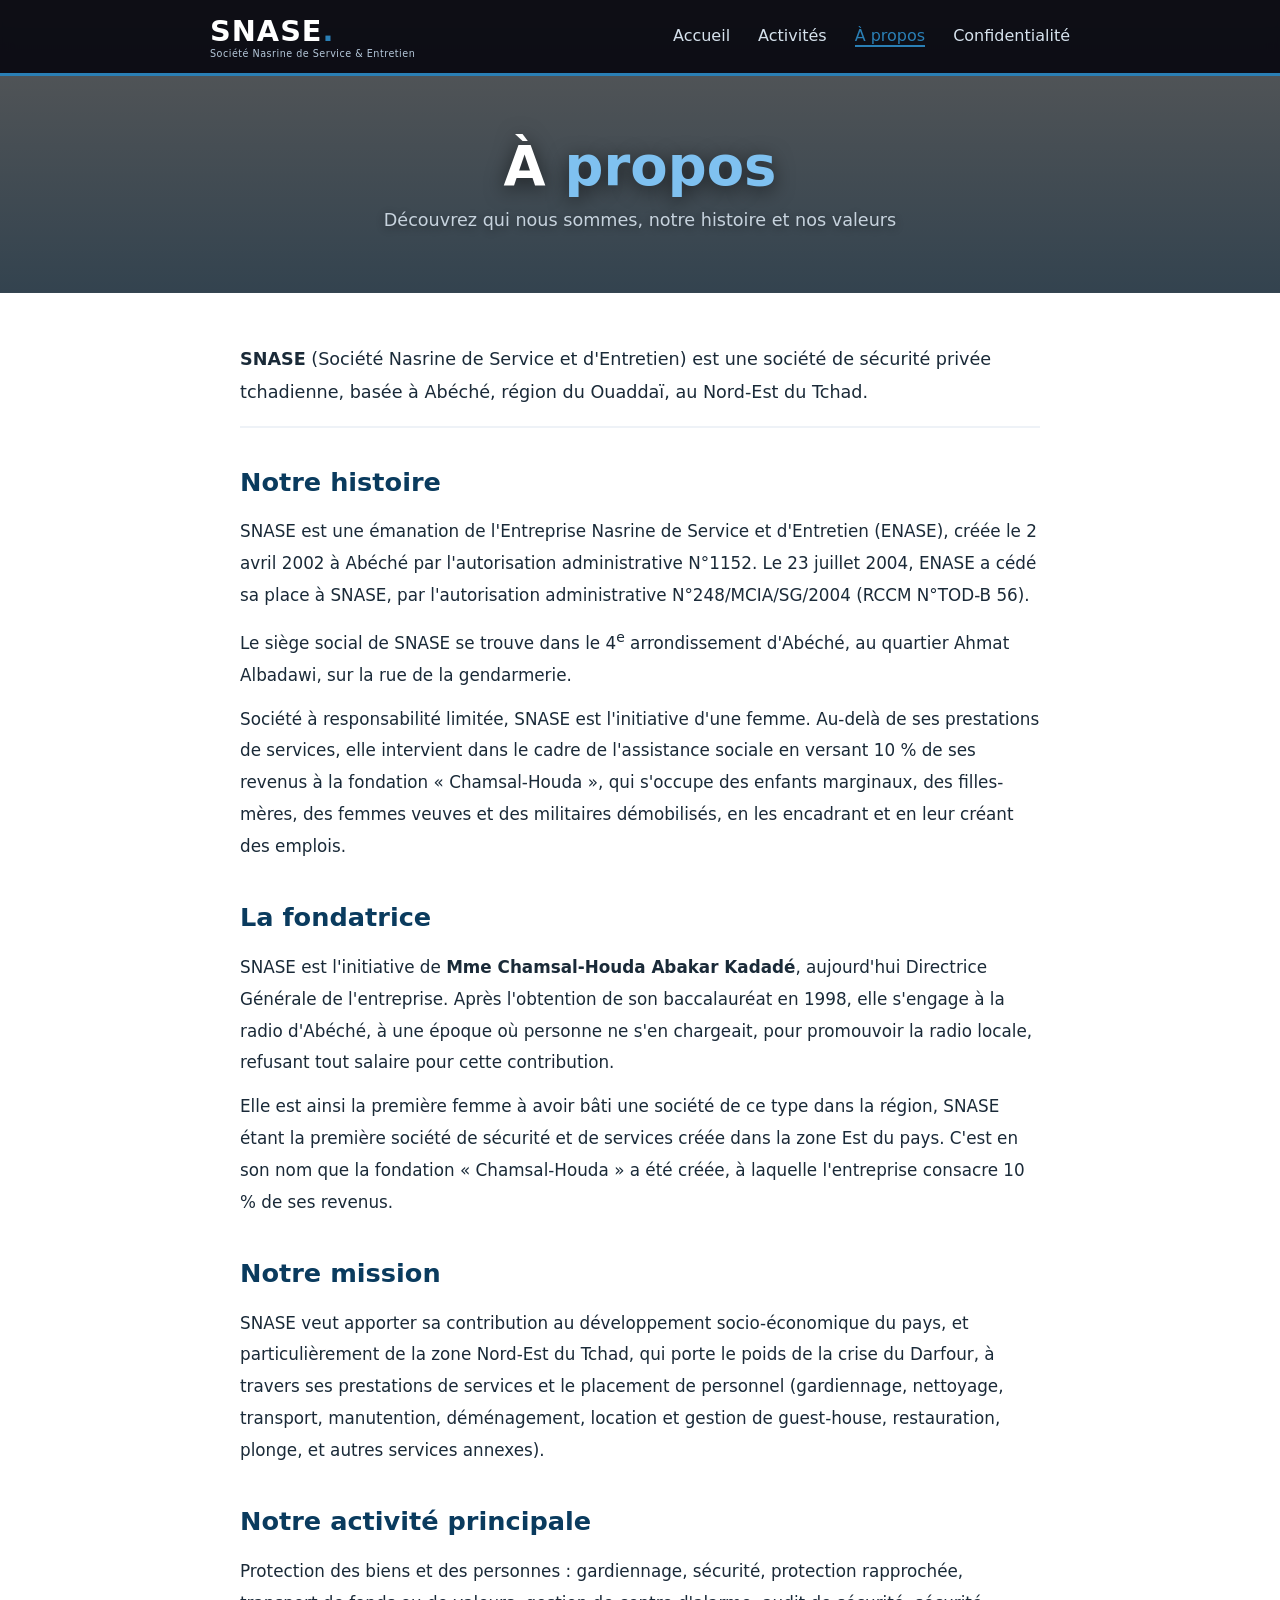
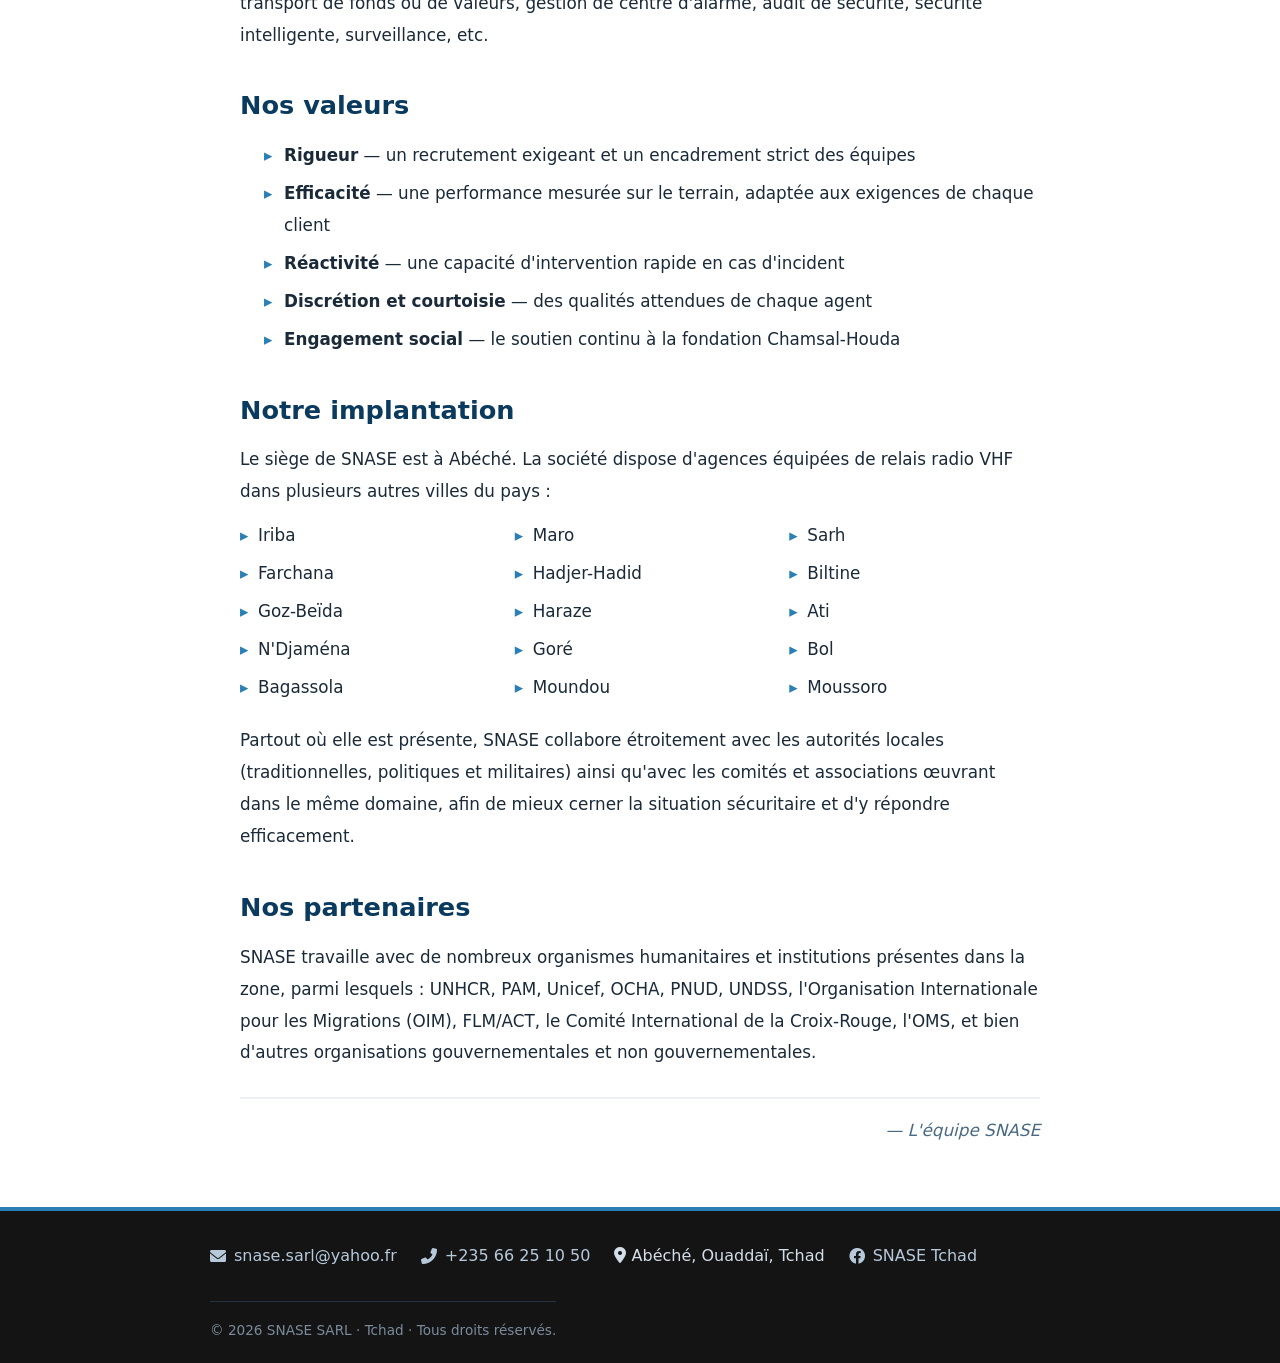
<file: apropos.html>
<!DOCTYPE html>
<html lang="fr">
<head>
    <meta charset="UTF-8" />
    <meta name="viewport" content="width=device-width, initial-scale=1.0, maximum-scale=1.5" />
    <title>SNASE · À propos</title>
    <link rel="stylesheet" href="https://cdnjs.cloudflare.com/ajax/libs/font-awesome/6.0.0-beta3/css/all.min.css" />
    <meta name="description" content="L'histoire de SNASE SARL, société de sécurité privée basée à Abéché, Tchad, active depuis 2002." />
<link rel="canonical" href="https://www.snase.org/apropos.html" />
<meta name="robots" content="index, follow" />
<meta property="og:image" content="https://www.snase.org/images/icon.png" />
<link rel="icon" href="/favicon.ico" />
    <style>
        * {
            margin: 0;
            padding: 0;
            box-sizing: border-box;
        }
        body {
            font-family: 'Segoe UI', Roboto, system-ui, sans-serif;
            background: #ffffff;
            color: #1a2a38;
            min-height: 100vh;
            overflow-x: hidden;
        }
        a {
            text-decoration: none;
            color: inherit;
        }
        .container {
            max-width: 900px;
            margin: 0 auto;
            padding: 0 20px;
        }

        :root {
            --bleu-snase: #0a3b5e;
            --bleu-clair: #2a7fb5;
            --noir: #0b0b0f;
            --blanc: #ffffff;
        }

        .hero-bg {
            background: linear-gradient(rgba(0, 0, 0, 0.65), rgba(0, 20, 35, 0.80)),
                        url('https://images.unsplash.com/photo-1504384308090-c894fdcc538d?ixlib=rb-4.0.3&auto=format&fit=crop&w=1600&q=80') center/cover no-repeat;
            background-size: cover;
            background-position: center;
        }

        .navbar {
            background: rgba(8, 8, 16, 0.92);
            backdrop-filter: blur(6px);
            padding: 14px 0;
            border-bottom: 3px solid var(--bleu-clair);
            position: sticky;
            top: 0;
            z-index: 1000;
        }
        .navbar .container {
            display: flex;
            justify-content: space-between;
            align-items: center;
        }
        .logo {
            font-size: 1.8rem;
            font-weight: 700;
            color: white;
            letter-spacing: 1px;
        }
        .logo span {
            color: var(--bleu-clair);
        }
        .logo small {
            font-size: 0.6rem;
            font-weight: 400;
            color: #b6c9db;
            display: block;
            letter-spacing: 0.5px;
        }

        .nav-links-desktop {
            display: flex;
            gap: 28px;
            font-weight: 500;
            color: #d6e2ed;
        }
        .nav-links-desktop a {
            transition: color 0.2s;
            font-size: 1rem;
        }
        .nav-links-desktop a:hover {
            color: white;
        }
        .nav-links-desktop a.active {
            color: var(--bleu-clair);
            border-bottom: 2px solid var(--bleu-clair);
        }

        .hamburger {
            display: none;
            flex-direction: column;
            gap: 5px;
            cursor: pointer;
            background: transparent;
            border: none;
            padding: 8px 4px;
            z-index: 1001;
        }
        .hamburger span {
            display: block;
            width: 28px;
            height: 3px;
            background: white;
            border-radius: 4px;
            transition: 0.3s ease;
        }

        .drawer-overlay {
            position: fixed;
            top: 0;
            left: 0;
            width: 100%;
            height: 100%;
            background: rgba(0, 0, 0, 0.6);
            backdrop-filter: blur(4px);
            z-index: 2000;
            opacity: 0;
            visibility: hidden;
            transition: opacity 0.3s ease, visibility 0.3s ease;
        }
        .drawer-overlay.active {
            opacity: 1;
            visibility: visible;
        }

        .drawer {
            position: fixed;
            top: 0;
            left: -340px;
            width: 320px;
            height: 100%;
            background: rgba(8, 12, 22, 0.98);
            backdrop-filter: blur(16px);
            box-shadow: 4px 0 40px rgba(0, 0, 0, 0.8);
            z-index: 2001;
            padding: 40px 28px 30px;
            transition: left 0.35s cubic-bezier(0.4, 0, 0.2, 1);
            display: flex;
            flex-direction: column;
            border-right: 3px solid var(--bleu-clair);
        }
        .drawer.open {
            left: 0;
        }

        .drawer .drawer-header {
            display: flex;
            justify-content: space-between;
            align-items: center;
            margin-bottom: 32px;
            padding-bottom: 16px;
            border-bottom: 2px solid rgba(42, 127, 181, 0.2);
        }
        .drawer .drawer-header .drawer-logo {
            font-size: 1.6rem;
            font-weight: 700;
            color: white;
        }
        .drawer .drawer-header .drawer-logo span {
            color: var(--bleu-clair);
        }
        .drawer .drawer-close {
            font-size: 2.2rem;
            color: white;
            cursor: pointer;
            background: transparent;
            border: none;
            transition: transform 0.2s;
        }
        .drawer .drawer-close:hover {
            transform: rotate(90deg);
        }

        .drawer .drawer-links {
            display: flex;
            flex-direction: column;
            gap: 8px;
            flex: 1;
        }
        .drawer .drawer-links a {
            color: #c8d6e5;
            font-size: 1.15rem;
            font-weight: 500;
            padding: 14px 16px;
            border-radius: 12px;
            transition: background 0.2s, color 0.2s, padding-left 0.2s;
            display: flex;
            align-items: center;
            gap: 14px;
        }
        .drawer .drawer-links a i {
            width: 24px;
            color: var(--bleu-clair);
            font-size: 1.2rem;
        }
        .drawer .drawer-links a:hover {
            background: rgba(42, 127, 181, 0.15);
            color: white;
            padding-left: 22px;
        }
        .drawer .drawer-links a.active {
            background: rgba(42, 127, 181, 0.2);
            color: var(--bleu-clair);
        }

        .drawer .drawer-footer {
            margin-top: auto;
            padding-top: 20px;
            border-top: 1px solid rgba(255, 255, 255, 0.06);
            color: #7a8b9c;
        }
        .drawer .drawer-footer .drawer-contact {
            font-size: 0.85rem;
            line-height: 1.8;
        }
        .drawer .drawer-footer .drawer-contact i {
            width: 20px;
            color: var(--bleu-clair);
        }
        .drawer .drawer-footer .drawer-social {
            display: flex;
            gap: 18px;
            margin-top: 12px;
        }
        .drawer .drawer-footer .drawer-social a {
            color: #b6c9db;
            font-size: 1.4rem;
            transition: color 0.2s, transform 0.2s;
        }
        .drawer .drawer-footer .drawer-social a:hover {
            color: var(--bleu-clair);
            transform: scale(1.1);
        }

        .hero {
            padding: 60px 0 60px;
        }
        .hero-content {
            text-align: center;
            color: white;
            max-width: 800px;
            margin: 0 auto;
        }
        .hero-content h1 {
            font-size: 3.4rem;
            font-weight: 700;
            line-height: 1.15;
            text-shadow: 0 4px 20px rgba(0, 0, 0, 0.6);
            margin-bottom: 4px;
        }
        .hero-content h1 .highlight {
            color: #7fc1f0;
        }
        .hero-content .sous-titre {
            font-size: 1.1rem;
            opacity: 0.9;
            text-shadow: 0 2px 10px rgba(0, 0, 0, 0.5);
            line-height: 1.5;
            max-width: 650px;
            margin: 8px auto 0;
            color: #d6e2ed;
        }

        .contenu-texte {
            padding: 50px 0 60px;
            background: #ffffff;
        }

        .contenu-texte .texte-content {
            max-width: 800px;
            margin: 0 auto;
            color: #1a2a38;
            line-height: 1.9;
            font-size: 1.05rem;
        }

        .contenu-texte .texte-content .intro {
            font-size: 1.1rem;
            margin-bottom: 20px;
            padding-bottom: 16px;
            border-bottom: 2px solid #eef2f7;
        }

        .contenu-texte .texte-content h2 {
            font-size: 1.6rem;
            color: var(--bleu-snase);
            margin-top: 30px;
            margin-bottom: 10px;
            font-weight: 600;
        }

        .contenu-texte .texte-content p {
            margin-bottom: 12px;
        }

        .contenu-texte .texte-content ul {
            margin: 8px 0 16px 24px;
            list-style: none;
        }

        .contenu-texte .texte-content ul li {
            position: relative;
            padding-left: 20px;
            margin-bottom: 6px;
        }

        .contenu-texte .texte-content ul li::before {
            content: "▸";
            position: absolute;
            left: 0;
            color: var(--bleu-clair);
            font-weight: 700;
        }

        .contenu-texte .texte-content .villes-liste {
            columns: 3;
            column-gap: 24px;
            margin: 8px 0 16px 0;
            list-style: none;
        }
        .contenu-texte .texte-content .villes-liste li {
            position: relative;
            padding-left: 18px;
            margin-bottom: 6px;
            break-inside: avoid;
        }
        .contenu-texte .texte-content .villes-liste li::before {
            content: "▸";
            position: absolute;
            left: 0;
            color: var(--bleu-clair);
            font-weight: 700;
        }

        .contenu-texte .texte-content .signature {
            margin-top: 28px;
            padding-top: 16px;
            border-top: 2px solid #eef2f7;
            font-style: italic;
            color: #4a6a82;
            text-align: right;
        }

        @media (max-width: 600px) {
            .contenu-texte .texte-content .villes-liste {
                columns: 2;
            }
        }

        .footer {
            background: rgba(0, 0, 0, 0.92);
            backdrop-filter: blur(5px);
            color: #d4dee8;
            padding: 35px 0 25px;
            border-top: 4px solid var(--bleu-clair);
        }
        .footer .container {
            display: flex;
            flex-wrap: wrap;
            justify-content: space-between;
            align-items: center;
            gap: 20px;
        }
        .footer-info {
            display: flex;
            flex-wrap: wrap;
            gap: 24px;
            align-items: center;
        }
        .footer-info a {
            color: #b6c9db;
            transition: 0.2s;
            display: inline-flex;
            align-items: center;
            gap: 8px;
        }
        .footer-info a:hover {
            color: white;
        }
        .footer-social {
            display: flex;
            gap: 20px;
        }
        .footer-social a {
            font-size: 1.7rem;
            color: #bbc9d6;
            transition: 0.2s;
        }
        .footer-social a:hover {
            color: var(--bleu-clair);
            transform: scale(1.1);
        }
        .footer-copy {
            width: 100%;
            text-align: center;
            margin-top: 16px;
            font-size: 0.85rem;
            border-top: 1px solid #25323f;
            padding-top: 20px;
            color: #7a8b9c;
        }

        @media (max-width: 768px) {
            .hamburger { display: flex; }
            .nav-links-desktop { display: none; }
            .hero-content h1 { font-size: 2.4rem; }
            .hero-content .sous-titre { font-size: 1rem; }
            .contenu-texte .texte-content { font-size: 0.95rem; }
            .contenu-texte .texte-content h2 { font-size: 1.3rem; }
            .drawer { width: 290px; left: -310px; }
        }

        @media (max-width: 480px) {
            .hero-content h1 { font-size: 1.8rem; }
            .hero-content .sous-titre { font-size: 0.9rem; }
            .contenu-texte .texte-content { font-size: 0.9rem; }
            .contenu-texte .texte-content h2 { font-size: 1.1rem; }
            .contenu-texte .texte-content ul { margin-left: 16px; }
            .footer .container { flex-direction: column; align-items: center; text-align: center; }
            .footer-info { justify-content: center; }
            .drawer { width: 270px; left: -290px; padding: 28px 18px 24px; }
        }

        @media (min-width: 769px) {
            .drawer-overlay, .drawer { display: none !important; }
        }
    </style>
</head>
<body>

    <div class="hero-bg">

        <nav class="navbar">
            <div class="container">
                <div class="logo">SNASE<span>.</span><small>Société Nasrine de Service &amp; Entretien</small></div>
                <div class="nav-links-desktop">
                    <a href="index.html">Accueil</a>
                    <a href="activites.html">Activités</a>
                    <a href="apropos.html" class="active">À propos</a>
                    <a href="confidentialite.html">Confidentialité</a>
                </div>
                <button class="hamburger" id="hamburgerBtn"><span></span><span></span><span></span></button>
            </div>
        </nav>

        <div class="drawer-overlay" id="drawerOverlay"></div>
        <div class="drawer" id="drawer">
            <div class="drawer-header">
                <span class="drawer-logo">SNASE<span>.</span></span>
                <button class="drawer-close" id="drawerClose">&times;</button>
            </div>
            <div class="drawer-links">
                <a href="index.html"><i class="fas fa-home"></i> Accueil</a>
                <a href="activites.html"><i class="fas fa-shield-alt"></i> Activités</a>
                <a href="apropos.html" class="active"><i class="fas fa-info-circle"></i> À propos</a>
                <a href="confidentialite.html"><i class="fas fa-lock"></i> Confidentialité</a>
            </div>
             <div class="drawer-footer">
                <div class="drawer-contact">
                   <div><a href="mailto:snase.sarl@yahoo.fr"><i class="fas fa-envelope"></i> snase.sarl@yahoo.fr</a></div>
                    <div><a href="tel:+23566251050"><i class="fas fa-phone-alt"></i> +235 66 25 10 50</a></div>
                </div>
                <div class="drawer-social">
                    <a href="https://www.facebook.com/Snasesarl/"><i class="fab fa-facebook"></i></a>
                    
                   
                </div>
            </div>
        </div>

        <section class="hero">
            <div class="container hero-content">
                <h1>À <span class="highlight">propos</span></h1>
                <p class="sous-titre">Découvrez qui nous sommes, notre histoire et nos valeurs</p>
            </div>
        </section>

    </div>

    <section class="contenu-texte">
        <div class="container">
            <div class="texte-content">

                <p class="intro">
                    <strong>SNASE</strong> (Société Nasrine de Service et d'Entretien) est une société de
                    sécurité privée tchadienne, basée à Abéché, région du Ouaddaï, au Nord-Est du Tchad.
                </p>

                <h2>Notre histoire</h2>
                <p>
                    SNASE est une émanation de l'Entreprise Nasrine de Service et d'Entretien (ENASE),
                    créée le 2 avril 2002 à Abéché par l'autorisation administrative N°1152. Le
                    23 juillet 2004, ENASE a cédé sa place à SNASE, par l'autorisation administrative
                    N°248/MCIA/SG/2004 (RCCM N°TOD-B 56).
                </p>
                <p>
                    Le siège social de SNASE se trouve dans le 4<sup>e</sup> arrondissement d'Abéché,
                    au quartier Ahmat Albadawi, sur la rue de la gendarmerie.
                </p>
                <p>
                    Société à responsabilité limitée, SNASE est l'initiative d'une femme. Au-delà de ses
                    prestations de services, elle intervient dans le cadre de l'assistance sociale en
                    versant 10 % de ses revenus à la fondation « Chamsal-Houda », qui s'occupe des enfants
                    marginaux, des filles-mères, des femmes veuves et des militaires démobilisés, en les
                    encadrant et en leur créant des emplois.
                </p>

                <h2>La fondatrice</h2>
                <p>
                    SNASE est l'initiative de <strong>Mme Chamsal-Houda Abakar Kadadé</strong>, aujourd'hui
                    Directrice Générale de l'entreprise. Après l'obtention de son baccalauréat en 1998,
                    elle s'engage à la radio d'Abéché, à une époque où personne ne s'en chargeait, pour
                    promouvoir la radio locale, refusant tout salaire pour cette contribution.
                </p>
                <p>
                    Elle est ainsi la première femme à avoir bâti une société de ce type dans la région,
                    SNASE étant la première société de sécurité et de services créée dans la zone Est du
                    pays. C'est en son nom que la fondation « Chamsal-Houda » a été créée, à laquelle
                    l'entreprise consacre 10 % de ses revenus.
                </p>

                <h2>Notre mission</h2>
                <p>
                    SNASE veut apporter sa contribution au développement socio-économique du pays, et
                    particulièrement de la zone Nord-Est du Tchad, qui porte le poids de la crise du
                    Darfour, à travers ses prestations de services et le placement de personnel
                    (gardiennage, nettoyage, transport, manutention, déménagement, location et gestion
                    de guest-house, restauration, plonge, et autres services annexes).
                </p>

                <h2>Notre activité principale</h2>
                <p>
                    Protection des biens et des personnes : gardiennage, sécurité, protection rapprochée,
                    transport de fonds ou de valeurs, gestion de centre d'alarme, audit de sécurité,
                    sécurité intelligente, surveillance, etc.
                </p>

                <h2>Nos valeurs</h2>
                <ul>
                    <li><strong>Rigueur</strong> — un recrutement exigeant et un encadrement strict des équipes</li>
                    <li><strong>Efficacité</strong> — une performance mesurée sur le terrain, adaptée aux exigences de chaque client</li>
                    <li><strong>Réactivité</strong> — une capacité d'intervention rapide en cas d'incident</li>
                    <li><strong>Discrétion et courtoisie</strong> — des qualités attendues de chaque agent</li>
                    <li><strong>Engagement social</strong> — le soutien continu à la fondation Chamsal-Houda</li>
                </ul>

                <h2>Notre implantation</h2>
                <p>
                    Le siège de SNASE est à Abéché. La société dispose d'agences équipées de relais radio
                    VHF dans plusieurs autres villes du pays :
                </p>
                <ul class="villes-liste">
                    <li>Iriba</li>
                    <li>Farchana</li>
                    <li>Goz-Beïda</li>
                    <li>N'Djaména</li>
                    <li>Bagassola</li>
                    <li>Maro</li>
                    <li>Hadjer-Hadid</li>
                    <li>Haraze</li>
                    <li>Goré</li>
                    <li>Moundou</li>
                    <li>Sarh</li>
                    <li>Biltine</li>
                    <li>Ati</li>
                    <li>Bol</li>
                    <li>Moussoro</li>
                </ul>
                <p>
                    Partout où elle est présente, SNASE collabore étroitement avec les autorités locales
                    (traditionnelles, politiques et militaires) ainsi qu'avec les comités et associations
                    œuvrant dans le même domaine, afin de mieux cerner la situation sécuritaire et d'y
                    répondre efficacement.
                </p>

                <h2>Nos partenaires</h2>
                <p>
                    SNASE travaille avec de nombreux organismes humanitaires et institutions présentes
                    dans la zone, parmi lesquels : UNHCR, PAM, Unicef, OCHA, PNUD, UNDSS, l'Organisation
                    Internationale pour les Migrations (OIM), FLM/ACT, le Comité International de la
                    Croix-Rouge, l'OMS, et bien d'autres organisations gouvernementales et non
                    gouvernementales.
                </p>

                <div class="signature">
                    — L'équipe SNASE
                </div>

            </div>
        </div>
    </section>

   <footer class="footer">
        <div class="container">
            <div class="footer-info">
                <a href="mailto:snase.sarl@yahoo.fr"><i class="fas fa-envelope"></i> snase.sarl@yahoo.fr</a>
                <a href="tel:+23566251050"><i class="fas fa-phone-alt"></i> +235 66 25 10 50</a>
                <span><i class="fas fa-map-marker-alt"></i> Abéché, Ouaddaï, Tchad</span>
                <a href="https://www.facebook.com/Snasesarl/"><i class="fab fa-facebook"></i> SNASE Tchad</a>
            </div>
            <div class="footer-social">
               
                
            <div class="footer-copy">
                &copy; 2026 SNASE SARL · Tchad · Tous droits réservés.
            </div>
        </div>
    </footer>

    <script>
        const hamburger = document.getElementById('hamburgerBtn');
        const drawer = document.getElementById('drawer');
        const overlay = document.getElementById('drawerOverlay');
        const closeBtn = document.getElementById('drawerClose');

        function openDrawer() {
            drawer.classList.add('open');
            overlay.classList.add('active');
            document.body.style.overflow = 'hidden';
        }

        function closeDrawer() {
            drawer.classList.remove('open');
            overlay.classList.remove('active');
            document.body.style.overflow = '';
        }

        hamburger.addEventListener('click', openDrawer);
        closeBtn.addEventListener('click', closeDrawer);
        overlay.addEventListener('click', closeDrawer);
        document.addEventListener('keydown', function(e) {
            if (e.key === 'Escape') closeDrawer();
        });
    </script>

</body>
</html>
</file>
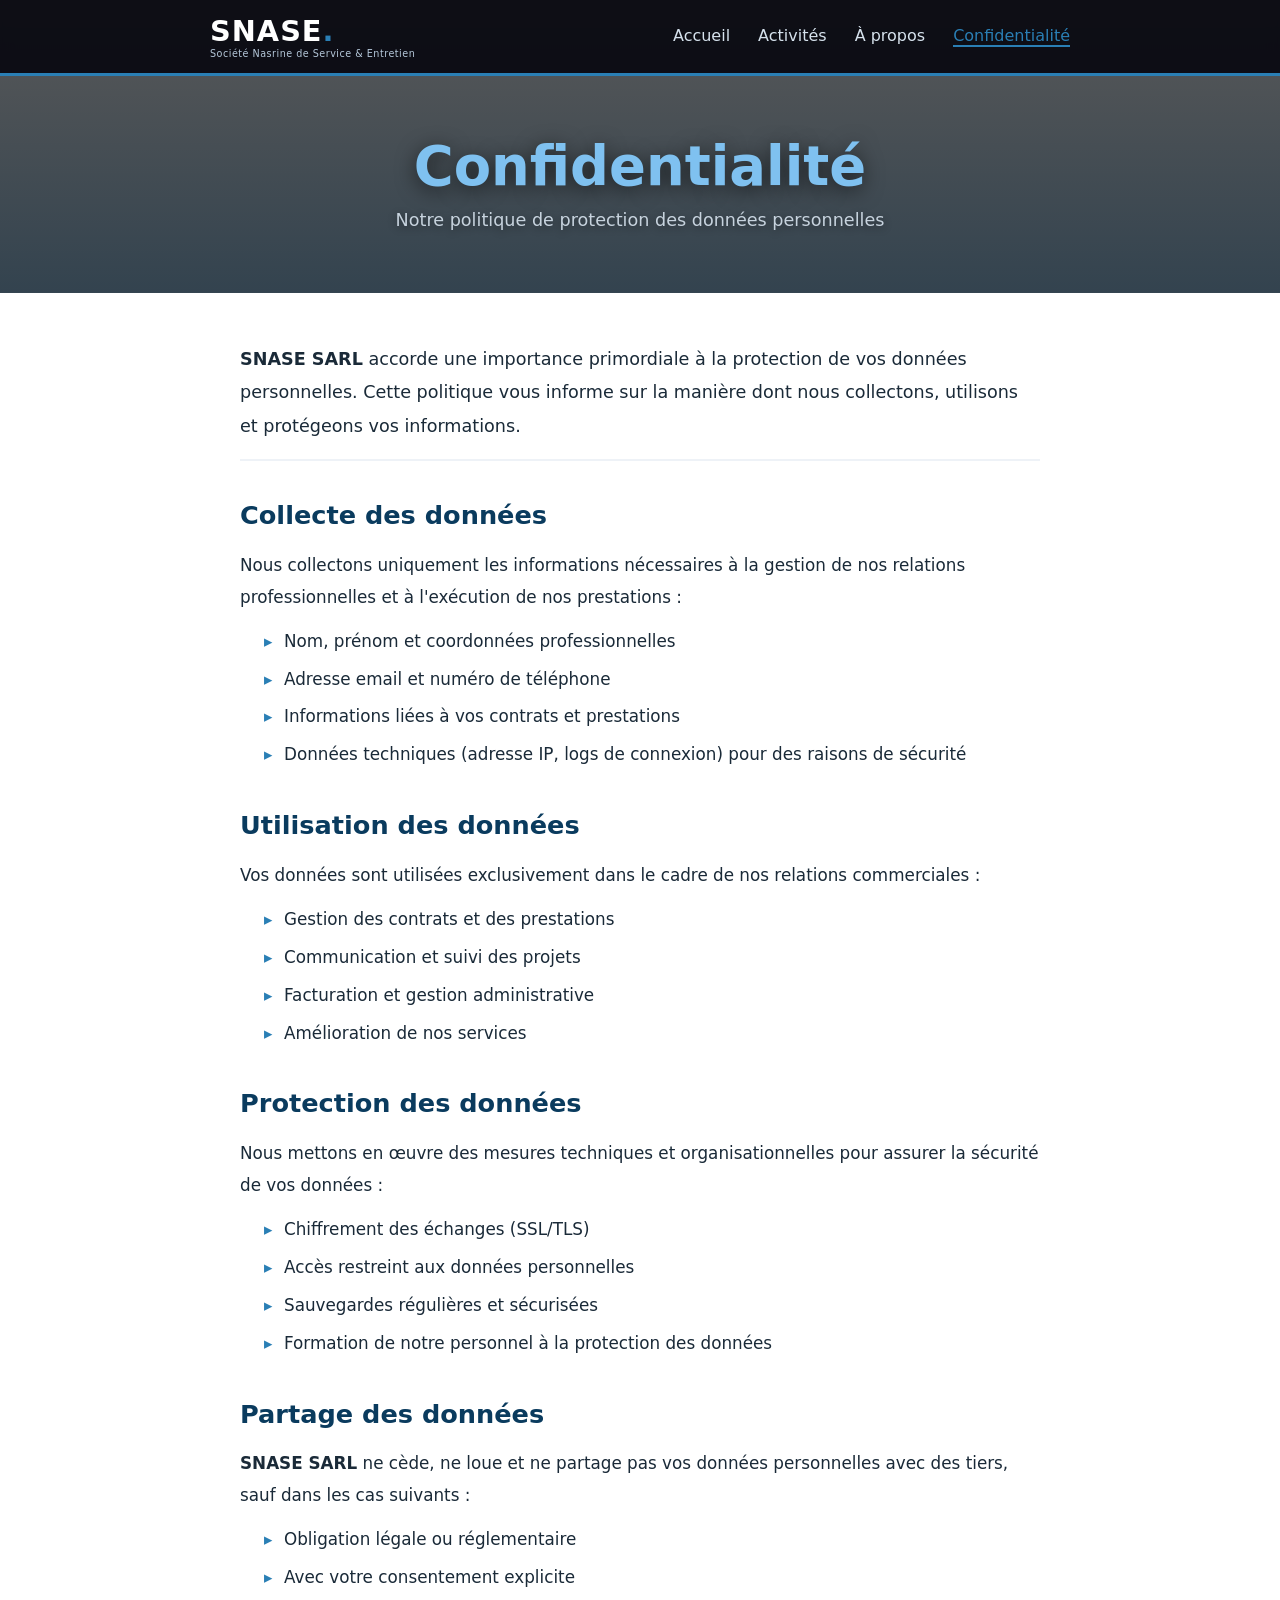
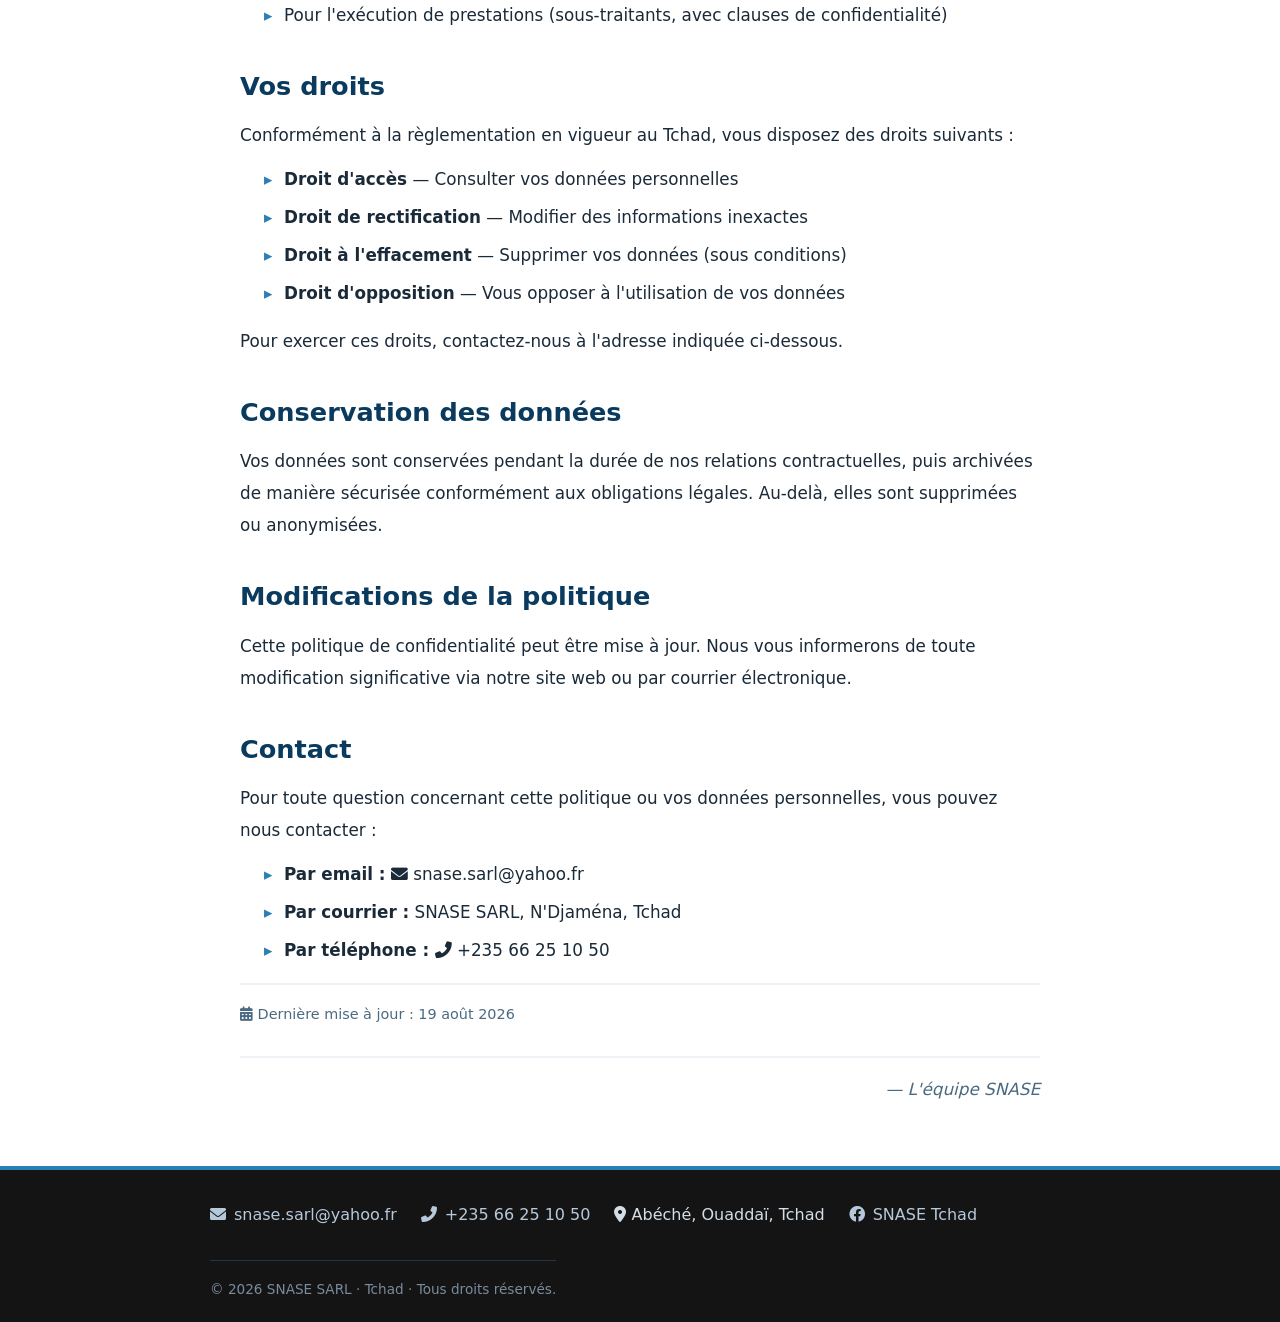
<file: confidentialite.html>
<!DOCTYPE html>
<html lang="fr">
<head>
    <meta charset="UTF-8" />
    <meta name="viewport" content="width=device-width, initial-scale=1.0, maximum-scale=1.5" />
    <title>SNASE · Confidentialité</title>
    <link rel="stylesheet" href="https://cdnjs.cloudflare.com/ajax/libs/font-awesome/6.0.0-beta3/css/all.min.css" />
    <meta name="robots" content="index, follow" />
<link rel="canonical" href="https://www.snase.org/confidentialite.html" />
<link rel="icon" href="/favicon.ico" />
    <style>
        * {
            margin: 0;
            padding: 0;
            box-sizing: border-box;
        }
        body {
            font-family: 'Segoe UI', Roboto, system-ui, sans-serif;
            background: #ffffff;
            color: #1a2a38;
            min-height: 100vh;
            overflow-x: hidden;
        }
        a {
            text-decoration: none;
            color: inherit;
        }
        .container {
            max-width: 900px;
            margin: 0 auto;
            padding: 0 20px;
        }

        :root {
            --bleu-snase: #0a3b5e;
            --bleu-clair: #2a7fb5;
            --noir: #0b0b0f;
            --blanc: #ffffff;
        }

        .hero-bg {
            background: linear-gradient(rgba(0, 0, 0, 0.65), rgba(0, 20, 35, 0.80)),
                        url('https://images.unsplash.com/photo-1504384308090-c894fdcc538d?ixlib=rb-4.0.3&auto=format&fit=crop&w=1600&q=80') center/cover no-repeat;
            background-size: cover;
            background-position: center;
        }

        .navbar {
            background: rgba(8, 8, 16, 0.92);
            backdrop-filter: blur(6px);
            padding: 14px 0;
            border-bottom: 3px solid var(--bleu-clair);
            position: sticky;
            top: 0;
            z-index: 1000;
        }
        .navbar .container {
            display: flex;
            justify-content: space-between;
            align-items: center;
        }
        .logo {
            font-size: 1.8rem;
            font-weight: 700;
            color: white;
            letter-spacing: 1px;
        }
        .logo span {
            color: var(--bleu-clair);
        }
        .logo small {
            font-size: 0.6rem;
            font-weight: 400;
            color: #b6c9db;
            display: block;
            letter-spacing: 0.5px;
        }

        .nav-links-desktop {
            display: flex;
            gap: 28px;
            font-weight: 500;
            color: #d6e2ed;
        }
        .nav-links-desktop a {
            transition: color 0.2s;
            font-size: 1rem;
        }
        .nav-links-desktop a:hover {
            color: white;
        }
        .nav-links-desktop a.active {
            color: var(--bleu-clair);
            border-bottom: 2px solid var(--bleu-clair);
        }

        .hamburger {
            display: none;
            flex-direction: column;
            gap: 5px;
            cursor: pointer;
            background: transparent;
            border: none;
            padding: 8px 4px;
            z-index: 1001;
        }
        .hamburger span {
            display: block;
            width: 28px;
            height: 3px;
            background: white;
            border-radius: 4px;
            transition: 0.3s ease;
        }

        .drawer-overlay {
            position: fixed;
            top: 0;
            left: 0;
            width: 100%;
            height: 100%;
            background: rgba(0, 0, 0, 0.6);
            backdrop-filter: blur(4px);
            z-index: 2000;
            opacity: 0;
            visibility: hidden;
            transition: opacity 0.3s ease, visibility 0.3s ease;
        }
        .drawer-overlay.active {
            opacity: 1;
            visibility: visible;
        }

        .drawer {
            position: fixed;
            top: 0;
            left: -340px;
            width: 320px;
            height: 100%;
            background: rgba(8, 12, 22, 0.98);
            backdrop-filter: blur(16px);
            box-shadow: 4px 0 40px rgba(0, 0, 0, 0.8);
            z-index: 2001;
            padding: 40px 28px 30px;
            transition: left 0.35s cubic-bezier(0.4, 0, 0.2, 1);
            display: flex;
            flex-direction: column;
            border-right: 3px solid var(--bleu-clair);
        }
        .drawer.open {
            left: 0;
        }

        .drawer .drawer-header {
            display: flex;
            justify-content: space-between;
            align-items: center;
            margin-bottom: 32px;
            padding-bottom: 16px;
            border-bottom: 2px solid rgba(42, 127, 181, 0.2);
        }
        .drawer .drawer-header .drawer-logo {
            font-size: 1.6rem;
            font-weight: 700;
            color: white;
        }
        .drawer .drawer-header .drawer-logo span {
            color: var(--bleu-clair);
        }
        .drawer .drawer-close {
            font-size: 2.2rem;
            color: white;
            cursor: pointer;
            background: transparent;
            border: none;
            transition: transform 0.2s;
        }
        .drawer .drawer-close:hover {
            transform: rotate(90deg);
        }

        .drawer .drawer-links {
            display: flex;
            flex-direction: column;
            gap: 8px;
            flex: 1;
        }
        .drawer .drawer-links a {
            color: #c8d6e5;
            font-size: 1.15rem;
            font-weight: 500;
            padding: 14px 16px;
            border-radius: 12px;
            transition: background 0.2s, color 0.2s, padding-left 0.2s;
            display: flex;
            align-items: center;
            gap: 14px;
        }
        .drawer .drawer-links a i {
            width: 24px;
            color: var(--bleu-clair);
            font-size: 1.2rem;
        }
        .drawer .drawer-links a:hover {
            background: rgba(42, 127, 181, 0.15);
            color: white;
            padding-left: 22px;
        }
        .drawer .drawer-links a.active {
            background: rgba(42, 127, 181, 0.2);
            color: var(--bleu-clair);
        }

        .drawer .drawer-footer {
            margin-top: auto;
            padding-top: 20px;
            border-top: 1px solid rgba(255, 255, 255, 0.06);
            color: #7a8b9c;
        }
        .drawer .drawer-footer .drawer-contact {
            font-size: 0.85rem;
            line-height: 1.8;
        }
        .drawer .drawer-footer .drawer-contact i {
            width: 20px;
            color: var(--bleu-clair);
        }
        .drawer .drawer-footer .drawer-social {
            display: flex;
            gap: 18px;
            margin-top: 12px;
        }
        .drawer .drawer-footer .drawer-social a {
            color: #b6c9db;
            font-size: 1.4rem;
            transition: color 0.2s, transform 0.2s;
        }
        .drawer .drawer-footer .drawer-social a:hover {
            color: var(--bleu-clair);
            transform: scale(1.1);
        }

        .hero {
            padding: 60px 0 60px;
        }
        .hero-content {
            text-align: center;
            color: white;
            max-width: 800px;
            margin: 0 auto;
        }
        .hero-content h1 {
            font-size: 3.4rem;
            font-weight: 700;
            line-height: 1.15;
            text-shadow: 0 4px 20px rgba(0, 0, 0, 0.6);
            margin-bottom: 4px;
        }
        .hero-content h1 .highlight {
            color: #7fc1f0;
        }
        .hero-content .sous-titre {
            font-size: 1.1rem;
            opacity: 0.9;
            text-shadow: 0 2px 10px rgba(0, 0, 0, 0.5);
            line-height: 1.5;
            max-width: 650px;
            margin: 8px auto 0;
            color: #d6e2ed;
        }

        .contenu-texte {
            padding: 50px 0 60px;
            background: #ffffff;
        }

        .contenu-texte .texte-content {
            max-width: 800px;
            margin: 0 auto;
            color: #1a2a38;
            line-height: 1.9;
            font-size: 1.05rem;
        }

        .contenu-texte .texte-content .intro {
            font-size: 1.1rem;
            margin-bottom: 20px;
            padding-bottom: 16px;
            border-bottom: 2px solid #eef2f7;
        }

        .contenu-texte .texte-content h2 {
            font-size: 1.6rem;
            color: var(--bleu-snase);
            margin-top: 30px;
            margin-bottom: 10px;
            font-weight: 600;
        }

        .contenu-texte .texte-content p {
            margin-bottom: 12px;
        }

        .contenu-texte .texte-content ul {
            margin: 8px 0 16px 24px;
            list-style: none;
        }

        .contenu-texte .texte-content ul li {
            position: relative;
            padding-left: 20px;
            margin-bottom: 6px;
        }

        .contenu-texte .texte-content ul li::before {
            content: "▸";
            position: absolute;
            left: 0;
            color: var(--bleu-clair);
            font-weight: 700;
        }

        .contenu-texte .texte-content .signature {
            margin-top: 28px;
            padding-top: 16px;
            border-top: 2px solid #eef2f7;
            font-style: italic;
            color: #4a6a82;
            text-align: right;
        }

        .footer {
            background: rgba(0, 0, 0, 0.92);
            backdrop-filter: blur(5px);
            color: #d4dee8;
            padding: 35px 0 25px;
            border-top: 4px solid var(--bleu-clair);
        }
        .footer .container {
            display: flex;
            flex-wrap: wrap;
            justify-content: space-between;
            align-items: center;
            gap: 20px;
        }
        .footer-info {
            display: flex;
            flex-wrap: wrap;
            gap: 24px;
            align-items: center;
        }
        .footer-info a {
            color: #b6c9db;
            transition: 0.2s;
            display: inline-flex;
            align-items: center;
            gap: 8px;
        }
        .footer-info a:hover {
            color: white;
        }
        .footer-social {
            display: flex;
            gap: 20px;
        }
        .footer-social a {
            font-size: 1.7rem;
            color: #bbc9d6;
            transition: 0.2s;
        }
        .footer-social a:hover {
            color: var(--bleu-clair);
            transform: scale(1.1);
        }
        .footer-copy {
            width: 100%;
            text-align: center;
            margin-top: 16px;
            font-size: 0.85rem;
            border-top: 1px solid #25323f;
            padding-top: 20px;
            color: #7a8b9c;
        }

        @media (max-width: 768px) {
            .hamburger { display: flex; }
            .nav-links-desktop { display: none; }
            .hero-content h1 { font-size: 2.4rem; }
            .hero-content .sous-titre { font-size: 1rem; }
            .contenu-texte .texte-content { font-size: 0.95rem; }
            .contenu-texte .texte-content h2 { font-size: 1.3rem; }
            .drawer { width: 290px; left: -310px; }
        }

        @media (max-width: 480px) {
            .hero-content h1 { font-size: 1.8rem; }
            .hero-content .sous-titre { font-size: 0.9rem; }
            .contenu-texte .texte-content { font-size: 0.9rem; }
            .contenu-texte .texte-content h2 { font-size: 1.1rem; }
            .contenu-texte .texte-content ul { margin-left: 16px; }
            .footer .container { flex-direction: column; align-items: center; text-align: center; }
            .footer-info { justify-content: center; }
            .drawer { width: 270px; left: -290px; padding: 28px 18px 24px; }
        }

        @media (min-width: 769px) {
            .drawer-overlay, .drawer { display: none !important; }
        }
    </style>
</head>
<body>

    <div class="hero-bg">

        <nav class="navbar">
            <div class="container">
                <div class="logo">SNASE<span>.</span><small>Société Nasrine de Service &amp; Entretien</small></div>
                <div class="nav-links-desktop">
                    <a href="index.html">Accueil</a>
                    <a href="activites.html">Activités</a>
                    <a href="apropos.html">À propos</a>
                    <a href="confidentialite.html" class="active">Confidentialité</a>
                </div>
                <button class="hamburger" id="hamburgerBtn"><span></span><span></span><span></span></button>
            </div>
        </nav>

        <div class="drawer-overlay" id="drawerOverlay"></div>
        <div class="drawer" id="drawer">
            <div class="drawer-header">
                <span class="drawer-logo">SNASE<span>.</span></span>
                <button class="drawer-close" id="drawerClose">&times;</button>
            </div>
            <div class="drawer-links">
                <a href="index.html"><i class="fas fa-home"></i> Accueil</a>
                <a href="activites.html"><i class="fas fa-shield-alt"></i> Activités</a>
                <a href="apropos.html"><i class="fas fa-info-circle"></i> À propos</a>
                <a href="confidentialite.html" class="active"><i class="fas fa-lock"></i> Confidentialité</a>
            </div>
             <div class="drawer-footer">
                <div class="drawer-contact">
                    <div><a href="mailto:snase.sarl@yahoo.fr"><i class="fas fa-envelope"></i> snase.sarl@yahoo.fr</a></div>
                    <div><a href="tel:+23566251050"><i class="fas fa-phone-alt"></i> +235 66 25 10 50</a></div>
                    
                </div>
                <div class="drawer-social">
                    <a href="https://www.facebook.com/Snasesarl/"><i class="fab fa-facebook"></i></a>
                    
                   
                </div>
            </div>
        </div>

        <section class="hero">
            <div class="container hero-content">
                <h1><span class="highlight">Confidentialité</span></h1>
                <p class="sous-titre">Notre politique de protection des données personnelles</p>
            </div>
        </section>

    </div>

    <section class="contenu-texte">
        <div class="container">
            <div class="texte-content">

                <p class="intro">
                    <strong>SNASE SARL</strong> accorde une importance primordiale à la protection de vos
                    données personnelles. Cette politique vous informe sur la manière dont nous collectons,
                    utilisons et protégeons vos informations.
                </p>

                <h2>Collecte des données</h2>
                <p>
                    Nous collectons uniquement les informations nécessaires à la gestion de nos relations
                    professionnelles et à l'exécution de nos prestations :
                </p>
                <ul>
                    <li>Nom, prénom et coordonnées professionnelles</li>
                    <li>Adresse email et numéro de téléphone</li>
                    <li>Informations liées à vos contrats et prestations</li>
                    <li>Données techniques (adresse IP, logs de connexion) pour des raisons de sécurité</li>
                </ul>

                <h2>Utilisation des données</h2>
                <p>
                    Vos données sont utilisées exclusivement dans le cadre de nos relations commerciales :
                </p>
                <ul>
                    <li>Gestion des contrats et des prestations</li>
                    <li>Communication et suivi des projets</li>
                    <li>Facturation et gestion administrative</li>
                    <li>Amélioration de nos services</li>
                </ul>

                <h2>Protection des données</h2>
                <p>
                    Nous mettons en œuvre des mesures techniques et organisationnelles pour assurer la
                    sécurité de vos données :
                </p>
                <ul>
                    <li>Chiffrement des échanges (SSL/TLS)</li>
                    <li>Accès restreint aux données personnelles</li>
                    <li>Sauvegardes régulières et sécurisées</li>
                    <li>Formation de notre personnel à la protection des données</li>
                </ul>

                <h2>Partage des données</h2>
                <p>
                    <strong>SNASE SARL</strong> ne cède, ne loue et ne partage pas vos données personnelles
                    avec des tiers, sauf dans les cas suivants :
                </p>
                <ul>
                    <li>Obligation légale ou réglementaire</li>
                    <li>Avec votre consentement explicite</li>
                    <li>Pour l'exécution de prestations (sous-traitants, avec clauses de confidentialité)</li>
                </ul>

                <h2>Vos droits</h2>
                <p>
                    Conformément à la règlementation en vigueur au Tchad, vous disposez des droits suivants :
                </p>
                <ul>
                    <li><strong>Droit d'accès</strong> — Consulter vos données personnelles</li>
                    <li><strong>Droit de rectification</strong> — Modifier des informations inexactes</li>
                    <li><strong>Droit à l'effacement</strong> — Supprimer vos données (sous conditions)</li>
                    <li><strong>Droit d'opposition</strong> — Vous opposer à l'utilisation de vos données</li>
                </ul>
                <p>
                    Pour exercer ces droits, contactez-nous à l'adresse indiquée ci-dessous.
                </p>

                <h2>Conservation des données</h2>
                <p>
                    Vos données sont conservées pendant la durée de nos relations contractuelles, puis
                    archivées de manière sécurisée conformément aux obligations légales. Au-delà, elles
                    sont supprimées ou anonymisées.
                </p>

                <h2>Modifications de la politique</h2>
                <p>
                    Cette politique de confidentialité peut être mise à jour. Nous vous informerons de
                    toute modification significative via notre site web ou par courrier électronique.
                </p>

                <h2>Contact</h2>
                <p>
                    Pour toute question concernant cette politique ou vos données personnelles, vous
                    pouvez nous contacter :
                </p>
                <ul>
                    <li><strong>Par email :</strong> <a href="mailto:snase.sarl@yahoo.fr"><i class="fas fa-envelope"></i> snase.sarl@yahoo.fr</a></li>
                    <li><strong>Par courrier :</strong> SNASE SARL, N'Djaména, Tchad</li>
                    <li><strong>Par téléphone :</strong> <a href="tel:+23566251050"><i class="fas fa-phone-alt"></i> +235 66 25 10 50</a></li>
                </ul>

                <p style="font-size: 0.9rem; color: #4a6a82; margin-top: 16px; padding-top: 16px; border-top: 2px solid #eef2f7;">
                    <i class="fas fa-calendar-alt"></i> Dernière mise à jour : 19 août 2026
                </p>

                <div class="signature">
                    — L'équipe SNASE
                </div>

            </div>
        </div>
    </section>

  <footer class="footer">
        <div class="container">
            <div class="footer-info">
                <a href="mailto:snase.sarl@yahoo.fr"><i class="fas fa-envelope"></i> snase.sarl@yahoo.fr</a>
                <a href="tel:+23566251050"><i class="fas fa-phone-alt"></i> +235 66 25 10 50</a>
                <span><i class="fas fa-map-marker-alt"></i> Abéché, Ouaddaï, Tchad</span>
                <a href="https://www.facebook.com/Snasesarl/"><i class="fab fa-facebook"></i> SNASE Tchad</a>
            </div>
            <div class="footer-social">
               
                
            <div class="footer-copy">
                &copy; 2026 SNASE SARL · Tchad · Tous droits réservés.
            </div>
        </div>
    </footer>

    <script>
        const hamburger = document.getElementById('hamburgerBtn');
        const drawer = document.getElementById('drawer');
        const overlay = document.getElementById('drawerOverlay');
        const closeBtn = document.getElementById('drawerClose');

        function openDrawer() {
            drawer.classList.add('open');
            overlay.classList.add('active');
            document.body.style.overflow = 'hidden';
        }

        function closeDrawer() {
            drawer.classList.remove('open');
            overlay.classList.remove('active');
            document.body.style.overflow = '';
        }

        hamburger.addEventListener('click', openDrawer);
        closeBtn.addEventListener('click', closeDrawer);
        overlay.addEventListener('click', closeDrawer);
        document.addEventListener('keydown', function(e) {
            if (e.key === 'Escape') closeDrawer();
        });
    </script>

</body>
</html>
</file>
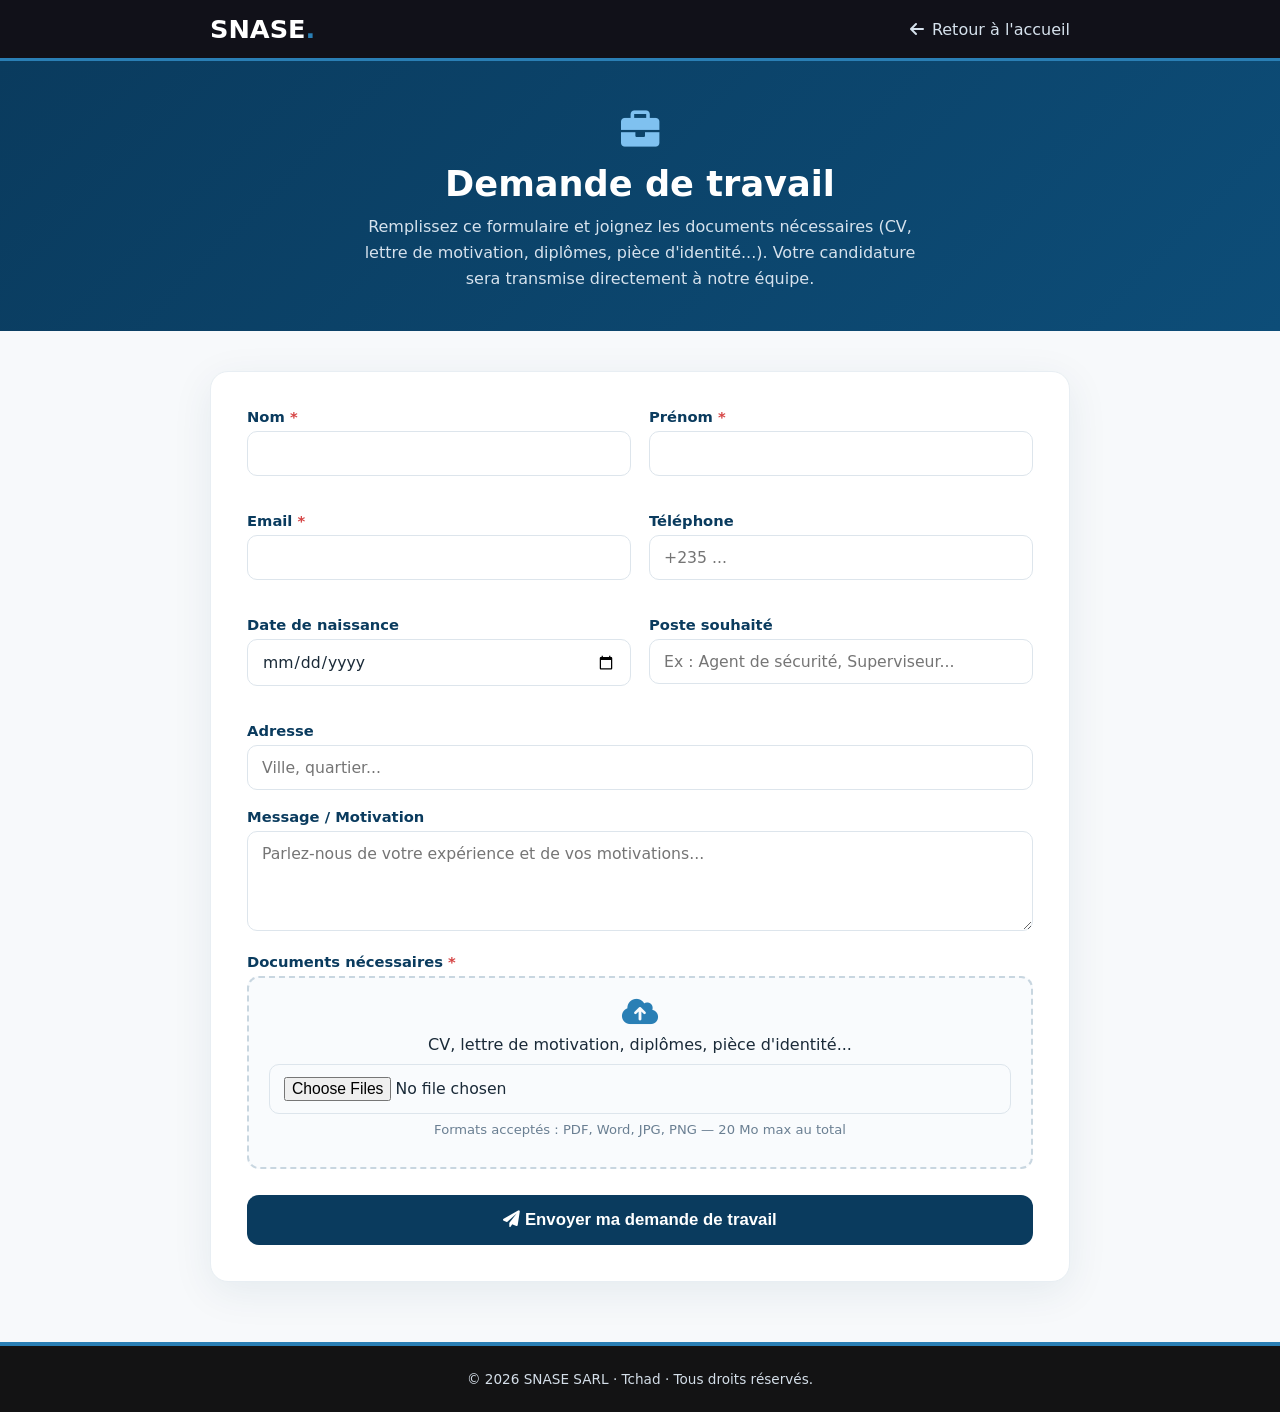
<file: demande-emploi.html>
<!DOCTYPE html>
<html lang="fr">
<head>
    <meta charset="UTF-8" />
    <meta name="viewport" content="width=device-width, initial-scale=1.0, maximum-scale=1.5" />
    <title>Demande de travail · SNASE SARL</title>
    <link rel="stylesheet" href="https://cdnjs.cloudflare.com/ajax/libs/font-awesome/6.0.0-beta3/css/all.min.css" />
    <meta name="description" content="Postulez pour un emploi chez SNASE SARL : agent de sécurité, superviseur et autres postes. Envoyez votre candidature en ligne au Tchad." />
<link rel="canonical" href="https://www.snase.org/demande-emploi.html" />
<meta name="robots" content="index, follow" />
<link rel="icon" href="/favicon.ico" />
    <style>
        * { margin: 0; padding: 0; box-sizing: border-box; }
        body {
            font-family: 'Segoe UI', Roboto, system-ui, sans-serif;
            background: #f7f9fb;
            color: #1a2a38;
            min-height: 100vh;
        }
        a { text-decoration: none; color: inherit; }
        .container { max-width: 900px; margin: 0 auto; padding: 0 20px; }

        :root {
            --bleu-snase: #0a3b5e;
            --bleu-clair: #2a7fb5;
            --noir: #0b0b0f;
        }

        .navbar {
            background: rgba(8, 8, 16, 0.96);
            padding: 14px 0;
            border-bottom: 3px solid var(--bleu-clair);
            position: sticky;
            top: 0;
            z-index: 1000;
        }
        .navbar .container {
            display: flex;
            justify-content: space-between;
            align-items: center;
        }
        .logo { font-size: 1.6rem; font-weight: 700; color: white; }
        .logo span { color: var(--bleu-clair); }
        .back-link {
            color: #d6e2ed;
            font-weight: 500;
            display: inline-flex;
            align-items: center;
            gap: 8px;
            transition: color 0.2s;
        }
        .back-link:hover { color: white; }

        .page-header {
            background: linear-gradient(135deg, var(--bleu-snase), #0d4d78);
            padding: 50px 0 40px;
            text-align: center;
            color: white;
        }
        .page-header h1 {
            font-size: 2.2rem;
            font-weight: 700;
            margin-bottom: 10px;
        }
        .page-header p {
            color: #d6e2ed;
            max-width: 560px;
            margin: 0 auto;
            line-height: 1.6;
        }
        .page-header i {
            font-size: 2.4rem;
            margin-bottom: 14px;
            color: #7fc1f0;
            display: block;
        }

        .form-wrapper { padding: 40px 0 60px; }
        .form-card {
            background: white;
            border-radius: 18px;
            padding: 36px;
            box-shadow: 0 10px 40px rgba(10, 59, 94, 0.08);
            border: 1px solid #e8eef3;
        }
        .form-row {
            display: grid;
            grid-template-columns: 1fr 1fr;
            gap: 18px;
            margin-bottom: 18px;
        }
        .form-group { margin-bottom: 18px; }
        .form-group label {
            display: block;
            font-weight: 600;
            font-size: 0.92rem;
            color: var(--bleu-snase);
            margin-bottom: 6px;
        }
        .form-group label .required { color: #d64545; }
        .form-group input,
        .form-group textarea {
            width: 100%;
            padding: 12px 14px;
            border: 1.5px solid #dde5ec;
            border-radius: 10px;
            font-size: 0.98rem;
            font-family: inherit;
            transition: border 0.2s;
            color: #1a2a38;
        }
        .form-group input:focus,
        .form-group textarea:focus {
            outline: none;
            border-color: var(--bleu-clair);
        }
        .form-group textarea {
            resize: vertical;
            min-height: 100px;
        }
        .file-group {
            border: 2px dashed #c8d6e0;
            border-radius: 12px;
            padding: 20px;
            text-align: center;
            background: #f9fbfd;
        }
        .file-group i {
            font-size: 1.8rem;
            color: var(--bleu-clair);
            margin-bottom: 8px;
            display: block;
        }
        .file-group input[type="file"] {
            margin-top: 10px;
            width: 100%;
        }
        .file-hint {
            font-size: 0.82rem;
            color: #6a7f92;
            margin-top: 8px;
        }
        #fileList {
            margin-top: 10px;
            font-size: 0.85rem;
            color: var(--bleu-snase);
            text-align: left;
        }
        #fileList div { padding: 3px 0; }

        .btn-submit {
            width: 100%;
            background: var(--bleu-snase);
            color: white;
            border: none;
            padding: 15px;
            border-radius: 12px;
            font-size: 1.05rem;
            font-weight: 600;
            cursor: pointer;
            transition: background 0.2s, transform 0.15s;
            margin-top: 8px;
        }
        .btn-submit:hover { background: #0d4d78; transform: translateY(-1px); }
        .btn-submit:disabled { background: #9db3c2; cursor: not-allowed; transform: none; }

        .status-message {
            margin-top: 18px;
            padding: 14px 18px;
            border-radius: 10px;
            font-size: 0.95rem;
            display: none;
        }
        .status-message.success {
            display: block;
            background: #e6f7ee;
            color: #1b7a43;
            border: 1px solid #b8e6cb;
        }
        .status-message.error {
            display: block;
            background: #fdecec;
            color: #b3261e;
            border: 1px solid #f5c2c0;
        }

        .footer {
            background: rgba(0, 0, 0, 0.92);
            color: #d4dee8;
            padding: 25px 0;
            text-align: center;
            font-size: 0.85rem;
            border-top: 4px solid var(--bleu-clair);
        }

        @media (max-width: 640px) {
            .form-row { grid-template-columns: 1fr; gap: 0; }
            .page-header h1 { font-size: 1.7rem; }
            .form-card { padding: 24px 18px; }
        }
    </style>
</head>
<body>

    <nav class="navbar">
        <div class="container">
            <div class="logo">SNASE<span>.</span></div>
            <a href="index.html" class="back-link"><i class="fas fa-arrow-left"></i> Retour à l'accueil</a>
        </div>
    </nav>

    <header class="page-header">
        <div class="container">
            <i class="fas fa-briefcase"></i>
            <h1>Demande de travail</h1>
            <p>
                Remplissez ce formulaire et joignez les documents nécessaires
                (CV, lettre de motivation, diplômes, pièce d'identité...). Votre
                candidature sera transmise directement à notre équipe.
            </p>
        </div>
    </header>

    <section class="form-wrapper">
        <div class="container">
            <div class="form-card">
                <form id="emploiForm">

                    <div class="form-row">
                        <div class="form-group">
                            <label>Nom <span class="required">*</span></label>
                            <input type="text" name="nom" required />
                        </div>
                        <div class="form-group">
                            <label>Prénom <span class="required">*</span></label>
                            <input type="text" name="prenom" required />
                        </div>
                    </div>

                    <div class="form-row">
                        <div class="form-group">
                            <label>Email <span class="required">*</span></label>
                            <input type="email" name="email" required />
                        </div>
                        <div class="form-group">
                            <label>Téléphone</label>
                            <input type="tel" name="telephone" placeholder="+235 ..." />
                        </div>
                    </div>

                    <div class="form-row">
                        <div class="form-group">
                            <label>Date de naissance</label>
                            <input type="date" name="date_naissance" />
                        </div>
                        <div class="form-group">
                            <label>Poste souhaité</label>
                            <input type="text" name="poste" placeholder="Ex : Agent de sécurité, Superviseur..." />
                        </div>
                    </div>

                    <div class="form-group">
                        <label>Adresse</label>
                        <input type="text" name="adresse" placeholder="Ville, quartier..." />
                    </div>

                    <div class="form-group">
                        <label>Message / Motivation</label>
                        <textarea name="message" placeholder="Parlez-nous de votre expérience et de vos motivations..."></textarea>
                    </div>

                    <div class="form-group">
                        <label>Documents nécessaires <span class="required">*</span></label>
                        <div class="file-group">
                            <i class="fas fa-cloud-upload-alt"></i>
                            <div>CV, lettre de motivation, diplômes, pièce d'identité...</div>
                            <input type="file" name="documents" multiple required
                                   accept=".pdf,.doc,.docx,.jpg,.jpeg,.png" />
                            <div class="file-hint">Formats acceptés : PDF, Word, JPG, PNG — 20 Mo max au total</div>
                            <div id="fileList"></div>
                        </div>
                    </div>

                    <button type="submit" class="btn-submit" id="submitBtn">
                        <i class="fas fa-paper-plane"></i> Envoyer ma demande de travail
                    </button>

                    <div class="status-message" id="statusMessage"></div>

                </form>
            </div>
        </div>
    </section>

    <footer class="footer">
        &copy; 2026 SNASE SARL · Tchad · Tous droits réservés.
    </footer>

    <script>
        const API_BASE = "https://api.snase.org/api";

        const form = document.getElementById('emploiForm');
        const submitBtn = document.getElementById('submitBtn');
        const statusMessage = document.getElementById('statusMessage');
        const fileInput = form.querySelector('input[name="documents"]');
        const fileListDiv = document.getElementById('fileList');

        fileInput.addEventListener('change', () => {
            fileListDiv.innerHTML = '';
            Array.from(fileInput.files).forEach(f => {
                const div = document.createElement('div');
                div.innerHTML = `<i class="fas fa-file"></i> ${f.name}`;
                fileListDiv.appendChild(div);
            });
        });

        form.addEventListener('submit', async (e) => {
            e.preventDefault();

            statusMessage.className = 'status-message';
            statusMessage.textContent = '';
            submitBtn.disabled = true;
            submitBtn.innerHTML = '<i class="fas fa-spinner fa-spin"></i> Envoi en cours...';

            const formData = new FormData(form);

            try {
                const response = await fetch(`${API_BASE}/candidature/emploi`, {
                    method: 'POST',
                    body: formData,
                });

                const data = await response.json().catch(() => ({}));

                if (response.ok) {
                    statusMessage.className = 'status-message success';
                    statusMessage.textContent = data.message || "Votre demande a été envoyée avec succès. Nous vous recontacterons rapidement.";
                    form.reset();
                    fileListDiv.innerHTML = '';
                } else {
                    statusMessage.className = 'status-message error';
                    statusMessage.textContent = data.message || data.error || "Une erreur est survenue lors de l'envoi. Veuillez réessayer.";
                }
            } catch (err) {
                statusMessage.className = 'status-message error';
                statusMessage.textContent = "Impossible de contacter le serveur. Vérifiez votre connexion et réessayez.";
            }

            submitBtn.disabled = false;
            submitBtn.innerHTML = '<i class="fas fa-paper-plane"></i> Envoyer ma demande de travail';
        });
    </script>

</body>
</html>
</file>
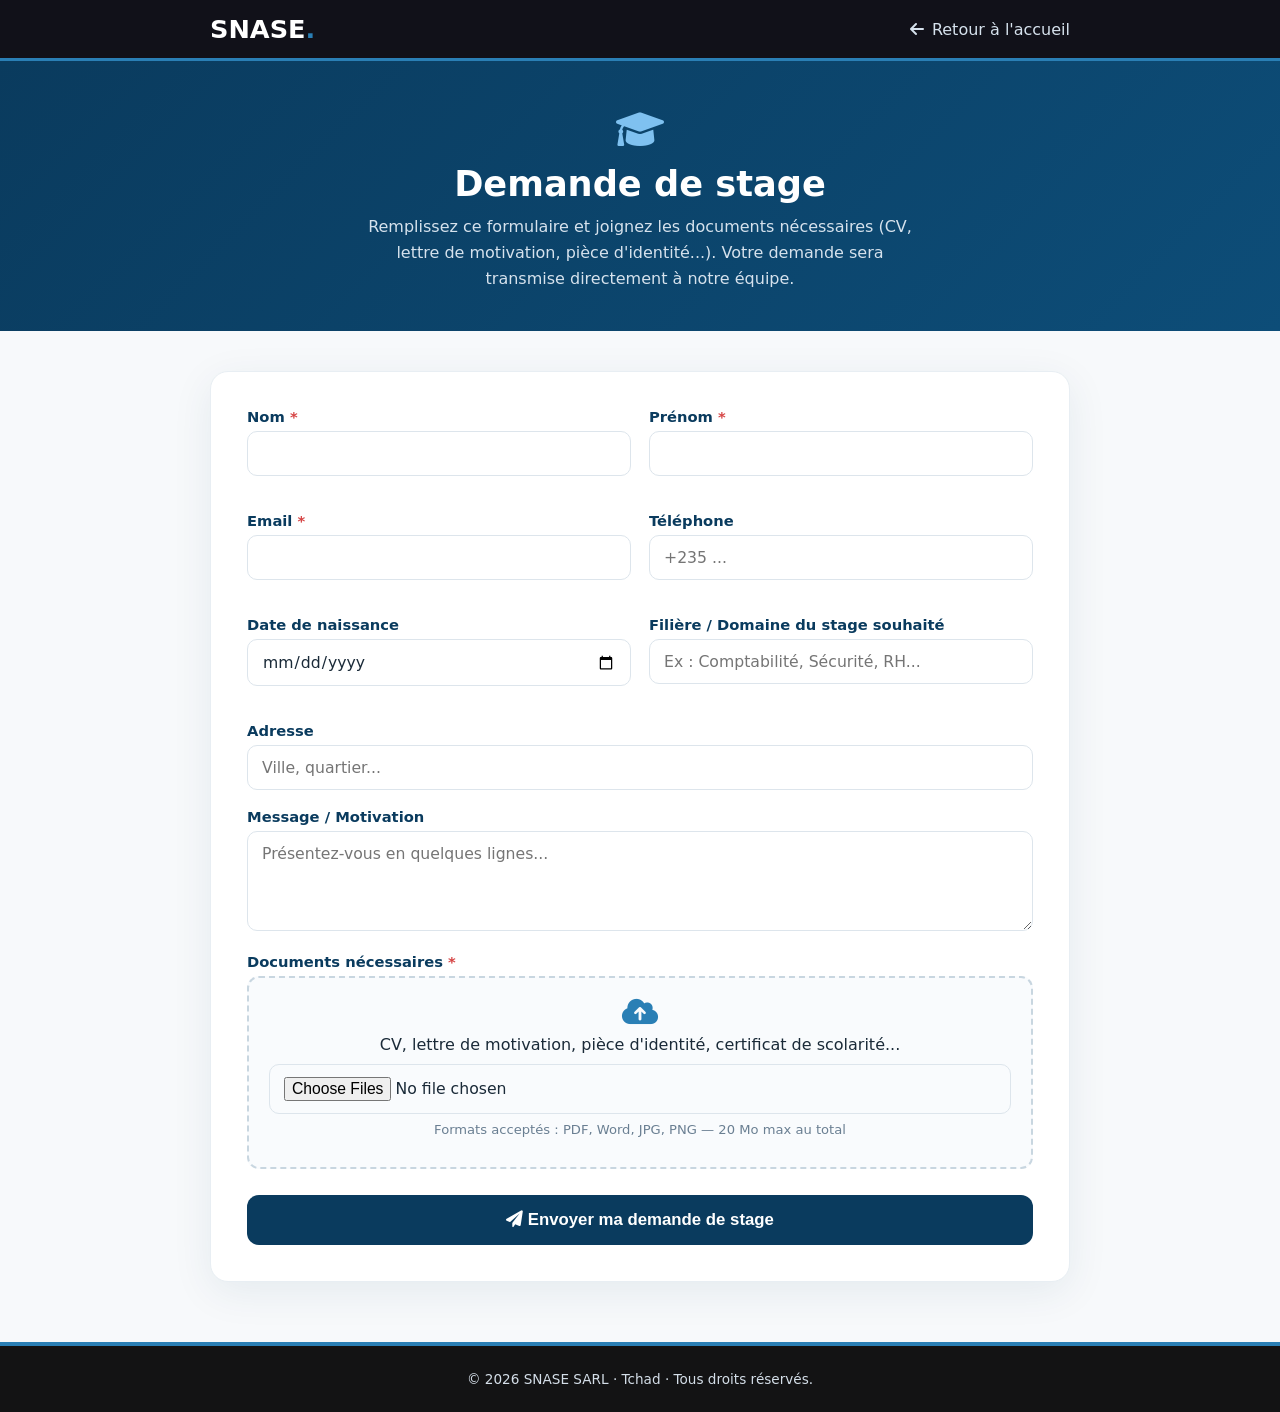
<file: demande-stage.html>
<!DOCTYPE html>
<html lang="fr">
<head>
    <meta charset="UTF-8" />
    <meta name="viewport" content="width=device-width, initial-scale=1.0, maximum-scale=1.5" />
    <title>Demande de stage · SNASE SARL</title>
    <link rel="stylesheet" href="https://cdnjs.cloudflare.com/ajax/libs/font-awesome/6.0.0-beta3/css/all.min.css" />
    <meta name="description" content="Postulez pour un stage chez SNASE SARL, société de sécurité privée au Tchad. Envoyez votre candidature en ligne avec vos documents." />
<link rel="canonical" href="https://www.snase.org/demande-stage.html" />
<meta name="robots" content="index, follow" />
<link rel="icon" href="/favicon.ico" />
    <style>
        * { margin: 0; padding: 0; box-sizing: border-box; }
        body {
            font-family: 'Segoe UI', Roboto, system-ui, sans-serif;
            background: #f7f9fb;
            color: #1a2a38;
            min-height: 100vh;
        }
        a { text-decoration: none; color: inherit; }
        .container { max-width: 900px; margin: 0 auto; padding: 0 20px; }

        :root {
            --bleu-snase: #0a3b5e;
            --bleu-clair: #2a7fb5;
            --noir: #0b0b0f;
        }

        /* NAVBAR (identique au site) */
        .navbar {
            background: rgba(8, 8, 16, 0.96);
            padding: 14px 0;
            border-bottom: 3px solid var(--bleu-clair);
            position: sticky;
            top: 0;
            z-index: 1000;
        }
        .navbar .container {
            display: flex;
            justify-content: space-between;
            align-items: center;
        }
        .logo { font-size: 1.6rem; font-weight: 700; color: white; }
        .logo span { color: var(--bleu-clair); }
        .back-link {
            color: #d6e2ed;
            font-weight: 500;
            display: inline-flex;
            align-items: center;
            gap: 8px;
            transition: color 0.2s;
        }
        .back-link:hover { color: white; }

        /* EN-TETE PAGE */
        .page-header {
            background: linear-gradient(135deg, var(--bleu-snase), #0d4d78);
            padding: 50px 0 40px;
            text-align: center;
            color: white;
        }
        .page-header h1 {
            font-size: 2.2rem;
            font-weight: 700;
            margin-bottom: 10px;
        }
        .page-header p {
            color: #d6e2ed;
            max-width: 560px;
            margin: 0 auto;
            line-height: 1.6;
        }
        .page-header i {
            font-size: 2.4rem;
            margin-bottom: 14px;
            color: #7fc1f0;
            display: block;
        }

        /* FORMULAIRE */
        .form-wrapper {
            padding: 40px 0 60px;
        }
        .form-card {
            background: white;
            border-radius: 18px;
            padding: 36px;
            box-shadow: 0 10px 40px rgba(10, 59, 94, 0.08);
            border: 1px solid #e8eef3;
        }
        .form-row {
            display: grid;
            grid-template-columns: 1fr 1fr;
            gap: 18px;
            margin-bottom: 18px;
        }
        .form-group { margin-bottom: 18px; }
        .form-group label {
            display: block;
            font-weight: 600;
            font-size: 0.92rem;
            color: var(--bleu-snase);
            margin-bottom: 6px;
        }
        .form-group label .required { color: #d64545; }
        .form-group input,
        .form-group textarea {
            width: 100%;
            padding: 12px 14px;
            border: 1.5px solid #dde5ec;
            border-radius: 10px;
            font-size: 0.98rem;
            font-family: inherit;
            transition: border 0.2s;
            color: #1a2a38;
        }
        .form-group input:focus,
        .form-group textarea:focus {
            outline: none;
            border-color: var(--bleu-clair);
        }
        .form-group textarea {
            resize: vertical;
            min-height: 100px;
        }
        .file-group {
            border: 2px dashed #c8d6e0;
            border-radius: 12px;
            padding: 20px;
            text-align: center;
            background: #f9fbfd;
        }
        .file-group i {
            font-size: 1.8rem;
            color: var(--bleu-clair);
            margin-bottom: 8px;
            display: block;
        }
        .file-group input[type="file"] {
            margin-top: 10px;
            width: 100%;
        }
        .file-hint {
            font-size: 0.82rem;
            color: #6a7f92;
            margin-top: 8px;
        }
        #fileList {
            margin-top: 10px;
            font-size: 0.85rem;
            color: var(--bleu-snase);
            text-align: left;
        }
        #fileList div { padding: 3px 0; }

        .btn-submit {
            width: 100%;
            background: var(--bleu-snase);
            color: white;
            border: none;
            padding: 15px;
            border-radius: 12px;
            font-size: 1.05rem;
            font-weight: 600;
            cursor: pointer;
            transition: background 0.2s, transform 0.15s;
            margin-top: 8px;
        }
        .btn-submit:hover { background: #0d4d78; transform: translateY(-1px); }
        .btn-submit:disabled { background: #9db3c2; cursor: not-allowed; transform: none; }

        .status-message {
            margin-top: 18px;
            padding: 14px 18px;
            border-radius: 10px;
            font-size: 0.95rem;
            display: none;
        }
        .status-message.success {
            display: block;
            background: #e6f7ee;
            color: #1b7a43;
            border: 1px solid #b8e6cb;
        }
        .status-message.error {
            display: block;
            background: #fdecec;
            color: #b3261e;
            border: 1px solid #f5c2c0;
        }

        .footer {
            background: rgba(0, 0, 0, 0.92);
            color: #d4dee8;
            padding: 25px 0;
            text-align: center;
            font-size: 0.85rem;
            border-top: 4px solid var(--bleu-clair);
        }

        @media (max-width: 640px) {
            .form-row { grid-template-columns: 1fr; gap: 0; }
            .page-header h1 { font-size: 1.7rem; }
            .form-card { padding: 24px 18px; }
        }
    </style>
</head>
<body>

    <nav class="navbar">
        <div class="container">
            <div class="logo">SNASE<span>.</span></div>
            <a href="index.html" class="back-link"><i class="fas fa-arrow-left"></i> Retour à l'accueil</a>
        </div>
    </nav>

    <header class="page-header">
        <div class="container">
            <i class="fas fa-graduation-cap"></i>
            <h1>Demande de stage</h1>
            <p>
                Remplissez ce formulaire et joignez les documents nécessaires
                (CV, lettre de motivation, pièce d'identité...). Votre demande sera
                transmise directement à notre équipe.
            </p>
        </div>
    </header>

    <section class="form-wrapper">
        <div class="container">
            <div class="form-card">
                <form id="stageForm">

                    <div class="form-row">
                        <div class="form-group">
                            <label>Nom <span class="required">*</span></label>
                            <input type="text" name="nom" required />
                        </div>
                        <div class="form-group">
                            <label>Prénom <span class="required">*</span></label>
                            <input type="text" name="prenom" required />
                        </div>
                    </div>

                    <div class="form-row">
                        <div class="form-group">
                            <label>Email <span class="required">*</span></label>
                            <input type="email" name="email" required />
                        </div>
                        <div class="form-group">
                            <label>Téléphone</label>
                            <input type="tel" name="telephone" placeholder="+235 ..." />
                        </div>
                    </div>

                    <div class="form-row">
                        <div class="form-group">
                            <label>Date de naissance</label>
                            <input type="date" name="date_naissance" />
                        </div>
                        <div class="form-group">
                            <label>Filière / Domaine du stage souhaité</label>
                            <input type="text" name="poste" placeholder="Ex : Comptabilité, Sécurité, RH..." />
                        </div>
                    </div>

                    <div class="form-group">
                        <label>Adresse</label>
                        <input type="text" name="adresse" placeholder="Ville, quartier..." />
                    </div>

                    <div class="form-group">
                        <label>Message / Motivation</label>
                        <textarea name="message" placeholder="Présentez-vous en quelques lignes..."></textarea>
                    </div>

                    <div class="form-group">
                        <label>Documents nécessaires <span class="required">*</span></label>
                        <div class="file-group">
                            <i class="fas fa-cloud-upload-alt"></i>
                            <div>CV, lettre de motivation, pièce d'identité, certificat de scolarité...</div>
                            <input type="file" name="documents" multiple required
                                   accept=".pdf,.doc,.docx,.jpg,.jpeg,.png" />
                            <div class="file-hint">Formats acceptés : PDF, Word, JPG, PNG — 20 Mo max au total</div>
                            <div id="fileList"></div>
                        </div>
                    </div>

                    <button type="submit" class="btn-submit" id="submitBtn">
                        <i class="fas fa-paper-plane"></i> Envoyer ma demande de stage
                    </button>

                    <div class="status-message" id="statusMessage"></div>

                </form>
            </div>
        </div>
    </section>

    <footer class="footer">
        &copy; 2026 SNASE SARL · Tchad · Tous droits réservés.
    </footer>

    <script>
        const API_BASE = "https://api.snase.org/api";

        const form = document.getElementById('stageForm');
        const submitBtn = document.getElementById('submitBtn');
        const statusMessage = document.getElementById('statusMessage');
        const fileInput = form.querySelector('input[name="documents"]');
        const fileListDiv = document.getElementById('fileList');

        fileInput.addEventListener('change', () => {
            fileListDiv.innerHTML = '';
            Array.from(fileInput.files).forEach(f => {
                const div = document.createElement('div');
                div.innerHTML = `<i class="fas fa-file"></i> ${f.name}`;
                fileListDiv.appendChild(div);
            });
        });

        form.addEventListener('submit', async (e) => {
            e.preventDefault();

            statusMessage.className = 'status-message';
            statusMessage.textContent = '';
            submitBtn.disabled = true;
            submitBtn.innerHTML = '<i class="fas fa-spinner fa-spin"></i> Envoi en cours...';

            const formData = new FormData(form);

            try {
                const response = await fetch(`${API_BASE}/candidature/stage`, {
                    method: 'POST',
                    body: formData,
                });

                const data = await response.json().catch(() => ({}));

                if (response.ok) {
                    statusMessage.className = 'status-message success';
                    statusMessage.textContent = data.message || "Votre demande a été envoyée avec succès. Nous vous recontacterons rapidement.";
                    form.reset();
                    fileListDiv.innerHTML = '';
                } else {
                    statusMessage.className = 'status-message error';
                    statusMessage.textContent = data.message || data.error || "Une erreur est survenue lors de l'envoi. Veuillez réessayer.";
                }
            } catch (err) {
                statusMessage.className = 'status-message error';
                statusMessage.textContent = "Impossible de contacter le serveur. Vérifiez votre connexion et réessayez.";
            }

            submitBtn.disabled = false;
            submitBtn.innerHTML = '<i class="fas fa-paper-plane"></i> Envoyer ma demande de stage';
        });
    </script>

</body>
</html>
</file>
